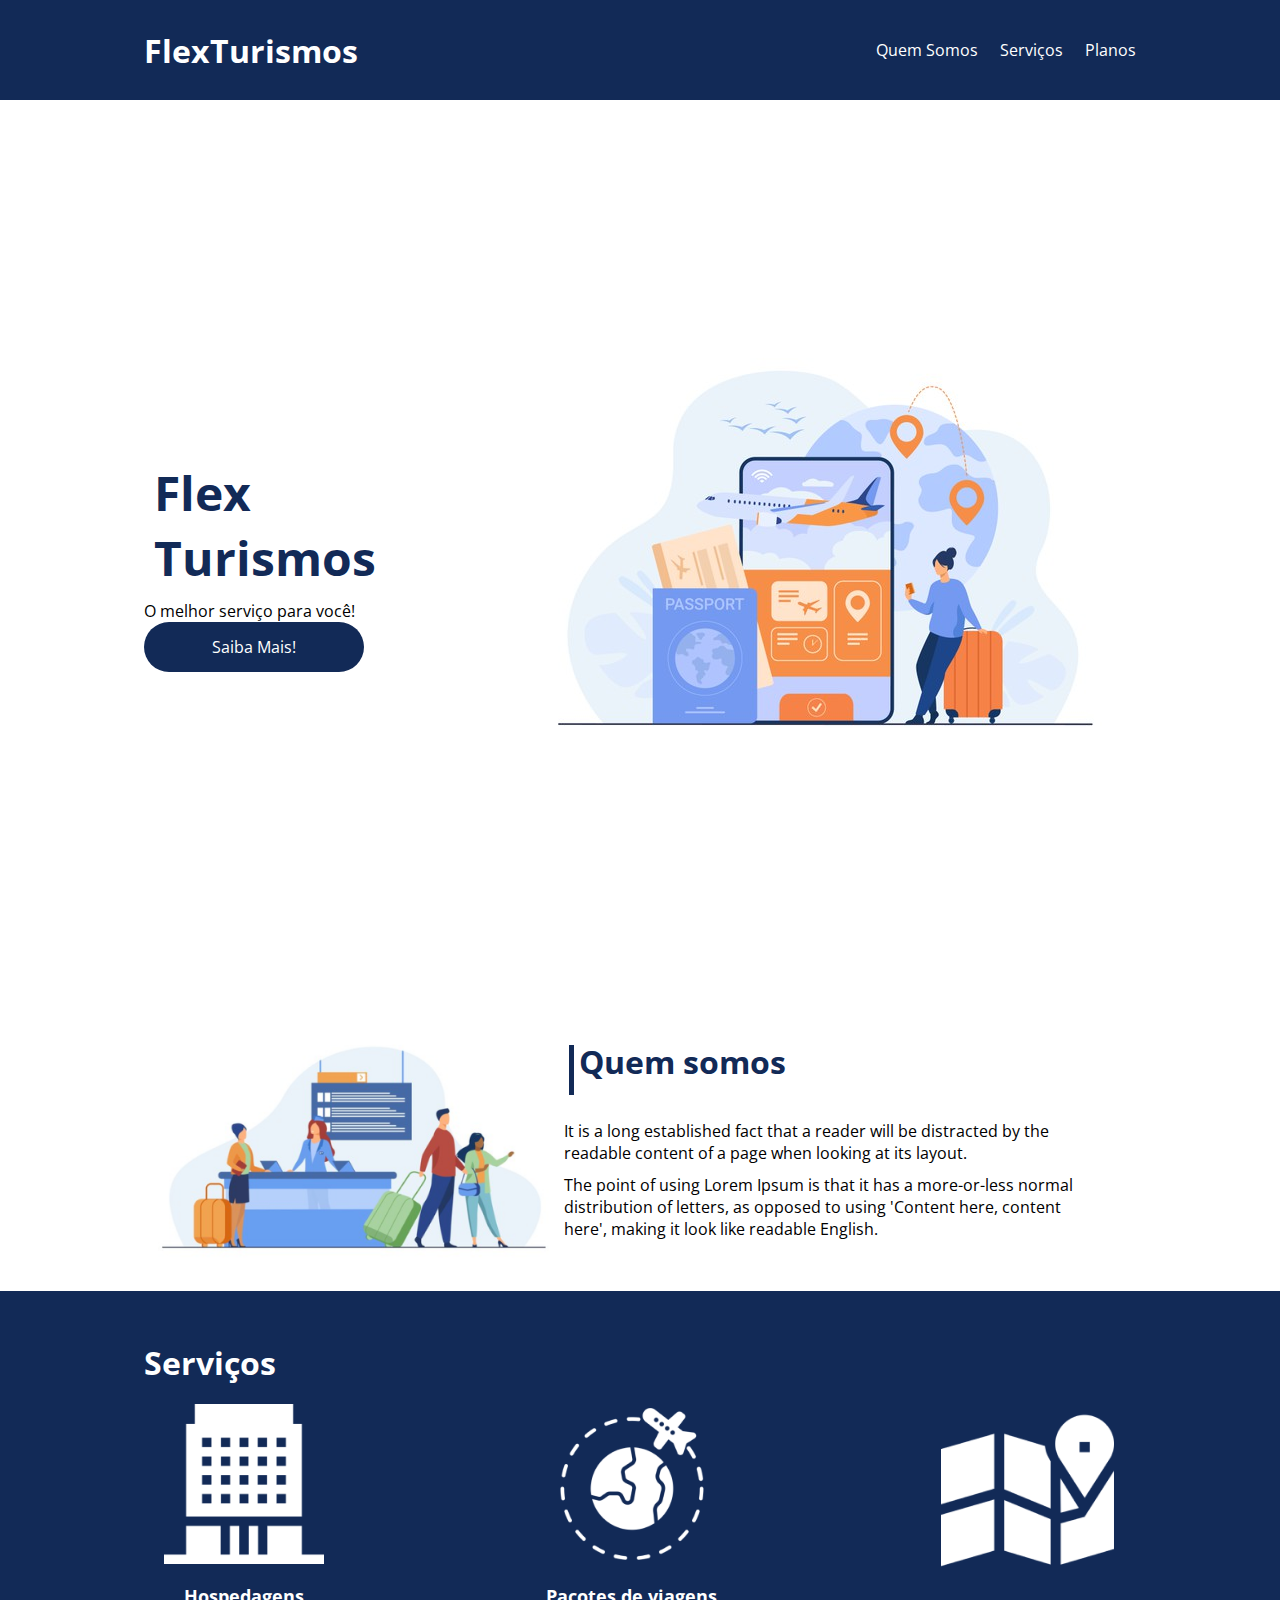
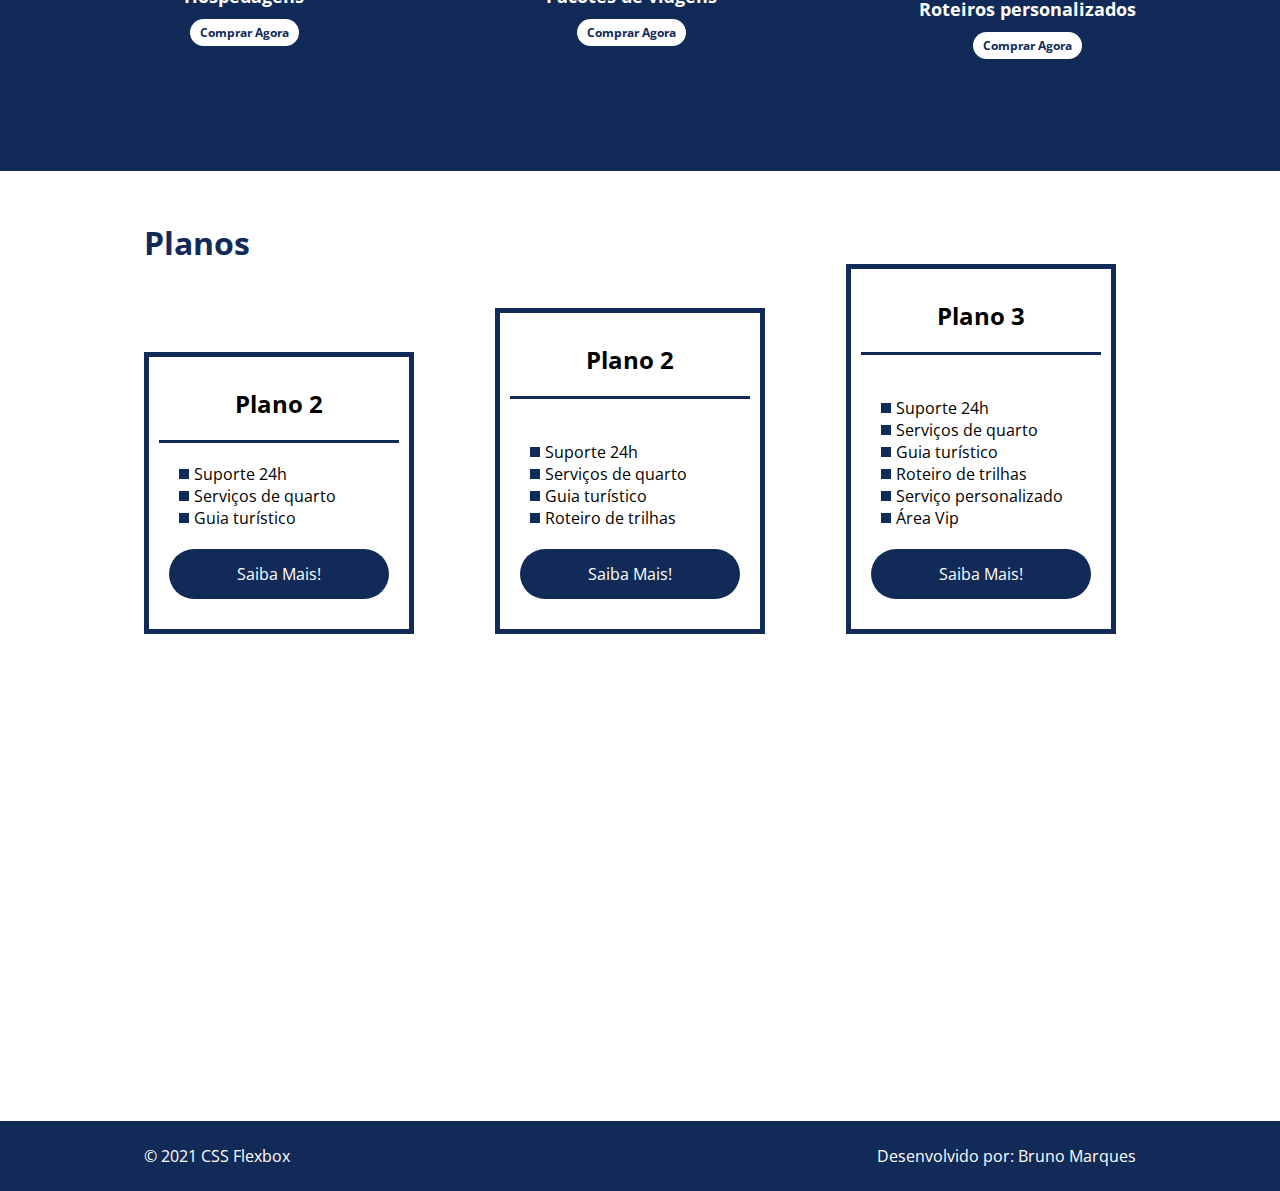
<file: flex-projeto/index.html>
<!DOCTYPE html>
<html lang="pt-br">
<head>
    <meta charset="UTF-8">
    <meta name="viewport" content="width=device-width, initial-scale=1.0">
    <title>Flex Turismos</title>
    <link rel="stylesheet" href="./style.css">
    <link rel="preconnect" href="https://fonts.googleapis.com">
    <link rel="preconnect" href="https://fonts.gstatic.com" crossorigin>
    <link href="https://fonts.googleapis.com/css2?family=Open+Sans:ital,wght@0,300;0,400;0,500;0,600;0,700;0,800;1,300;1,400;1,500;1,600;1,700;1,800&display=swap" rel="stylesheet">
</head>
<body>
    <header>
        <div class="flex-container menu">
            <div>
                <h1>FlexTurismos</h1>
            </div>
            <ul class="list-items menu">
                <li><a href="#quem-somos">Quem Somos</a></li>
                <li><a href="#servicos">Serviços</a></li>
                <li><a href="#planos">Planos</a></li>
            </ul>
        </div>
    </header>

    <div class="flex-container apresentacao">
        <div class="texto-apresentacao">
            <h1>Flex <br>Turismos</h1>
            <p>O melhor serviço para você!</p>
            <a href="" class="btn">Saiba Mais!</a>
        </div>

        <div>
            <div><img src="./images/0-main.png" alt="banner de apresentação"></div>
        </div>
    </div>

    <div class="flex-container" id="quem-somos">
        <div>
            <h2>Quem somos</h2>
            <p>It is a long established fact that a reader will be distracted by the readable content of a page when looking at its layout. </p>
            <p>The point of using Lorem Ipsum is that it has a more-or-less normal distribution of letters, as opposed to using 'Content here, content here', making it look like readable English.</p>
        </div>
        <div>
            <img src="./images/1-quem-somos.png" alt="balcão de atendimento">
        </div>
    </div>
    
    <div class="container-externo">
        <div class="flex-container" id="servicos">

            <div>
                <h2>Serviços</h2>
            </div>
    
            <div class="list-servicos">
                <div class="item-servicos">
                    <div><img src="./images/icon-2.png" alt="hospedagens"></div>
                    <p>Hospedagens</p>
                    <a href="#">Comprar Agora</a>
                </div>
    
                <div class="item-servicos">
                   <div><img src="./images/icon-1.png" alt="pacote de viagens"></div>
                   <p>Pacotes de viagens</p>
                   <a href="#">Comprar Agora</a>
                </div>
    
                <div class="item-servicos">
                    <div><img src="./images/icon-3.png" alt="roteiros personalizados"></div>
                    <p>Roteiros personalizados</p>
                    <a href="#">Comprar Agora</a>
                </div>
    
            </div>
        </div>
    </div>

    <div class="flex-container" id="planos">
        <div>
            <h2>Planos</h2>
        </div>
        <div class="list-planos">
            <div class="item-plano">
                <h3>Plano 2</h3>
                <ul>
                    <li>Suporte 24h</li>
                    <li>Serviços de quarto</li>
                    <li>Guia turístico</li>
                </ul>
                <a href="#" class="btn">Saiba Mais!</a>
            </div>
    
            <div class="item-plano">
                <h3>Plano 2</h3>
                <br>
                <ul>
                    <li>Suporte 24h</li>
                    <li>Serviços de quarto</li>
                    <li>Guia turístico</li>
                    <li>Roteiro de trilhas</li>
                </ul>
                <a href="#" class="btn">Saiba Mais!</a>
            </div>
    
            <div class="item-plano">
                <h3>Plano 3</h3>
                <br>
                <ul>
                    <li>Suporte 24h</li>
                    <li>Serviços de quarto</li>
                    <li>Guia turístico</li>
                    <li>Roteiro de trilhas</li>
                    <li>Serviço personalizado</li>
                    <li>Área Vip</li>
                </ul>
                <a href="#" class="btn">Saiba Mais!</a>
            </div>
        </div>
    </div>

    <footer>
        <div class="flex-container footer">
            <p>&copy; 2021 CSS Flexbox</p>
            <p>Desenvolvido por: Bruno Marques</p>
        </div>
    </footer>
</body>
</html>
</file>
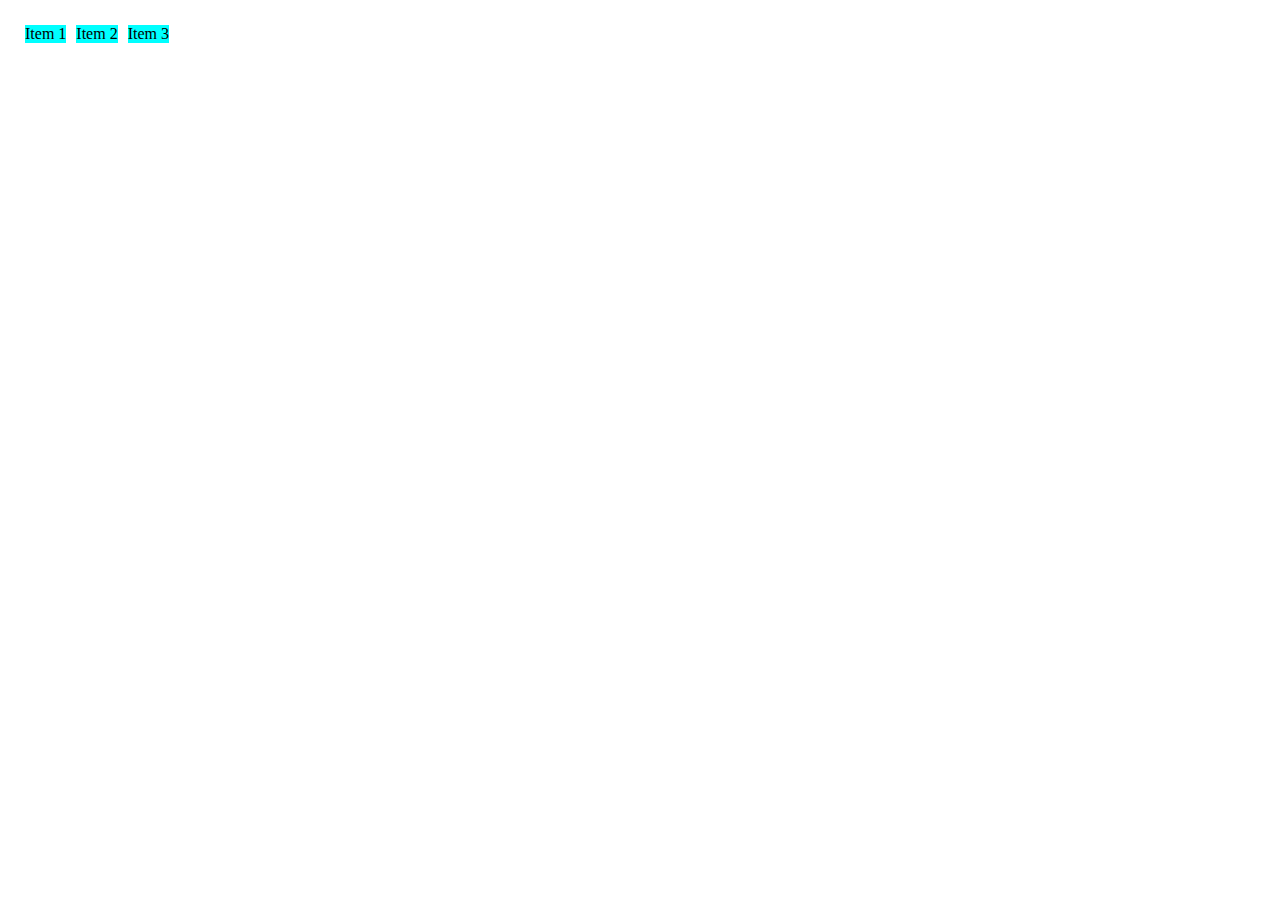
<file: aulas/0-display-flex.html>
<!DOCTYPE html>
<html lang="pt">
<head>
    <meta charset="UTF-8">
    <meta name="viewport" content="width=device-width, initial-scale=1.0">
    <title>Fundamentos - Display Flex</title>
    <style>
        .flex{
            max-width: 300px;
            padding: 10px;
            border: 2px solid white;
            display: flex;
        }

        .item{
            background-color: aqua;
            margin: 5px;
        }
    </style>
</head>
<body>
    <div class="flex">
        <div class="item">Item 1</div>
        <div class="item">Item 2</div>
        <div class="item">Item 3</div>
    </div>
</body>
</html>
</file>
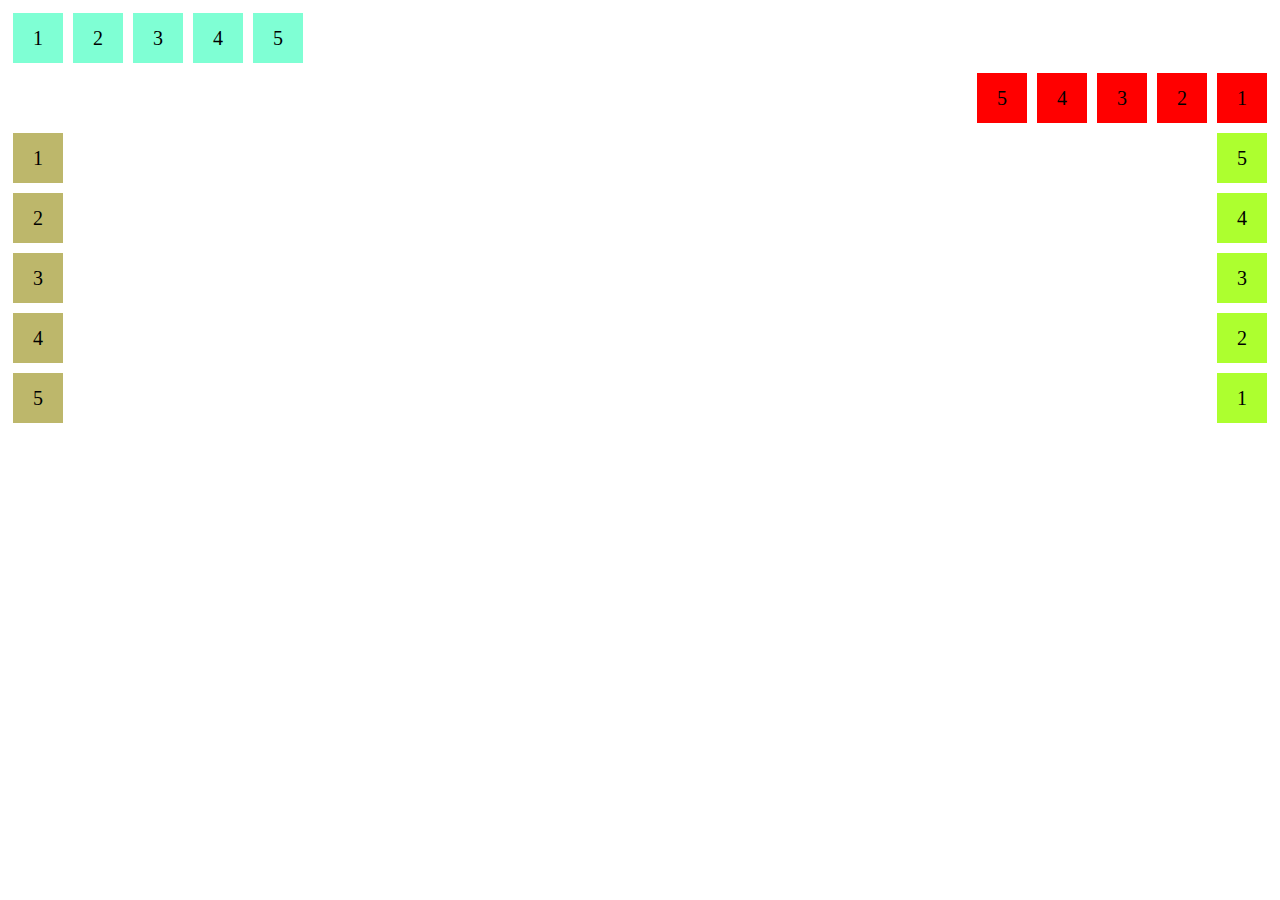
<file: aulas/1-flex-direction.html>
<!DOCTYPE html>
<html lang="pt-br">
<head>
    <meta charset="UTF-8">
    <meta name="viewport" content="width=device-width, initial-scale=1.0">
    <title>Fundamentos - Flex Direction</title>
    <style>

        .flex-container{
            margin: 0px;
            padding: 0px;
            display: flex;
            list-style: none;
        }

        .flex-item{
            background: aquamarine;
            height: 50px;
            width: 50px;
            line-height: 50px;
            font-size: 20px;
            color: black;
            text-align: center;
            margin: 5px;
        }

        .row{
            flex-direction: row;
        }

        .row-reverse{
            flex-direction: row-reverse;
        }

        .row-reverse li{
            background-color: red;
        }

        .column{
            float: left;
            flex-direction: column;
        }
        
        .column li{
            background-color:darkkhaki
        }


        .column-reverse{
            float: right;
            flex-direction: column-reverse;
        }
        
        .column-reverse li{
            background-color:greenyellow
        }
    </style>
</head>
<body>
    <ul class="flex-container row">
        <li class="flex-item">1</li>
        <li class="flex-item">2</li>
        <li class="flex-item">3</li>
        <li class="flex-item">4</li>
        <li class="flex-item">5</li>
    </ul>

    <ul class="flex-container row-reverse">
        <li class="flex-item">1</li>
        <li class="flex-item">2</li>
        <li class="flex-item">3</li>
        <li class="flex-item">4</li>
        <li class="flex-item">5</li>
    </ul>

    <ul class="flex-container column">
        <li class="flex-item">1</li>
        <li class="flex-item">2</li>
        <li class="flex-item">3</li>
        <li class="flex-item">4</li>
        <li class="flex-item">5</li>
    </ul>

    <ul class="flex-container column-reverse">
        <li class="flex-item">1</li>
        <li class="flex-item">2</li>
        <li class="flex-item">3</li>
        <li class="flex-item">4</li>
        <li class="flex-item">5</li>
    </ul>
</body>
</html>
</file>
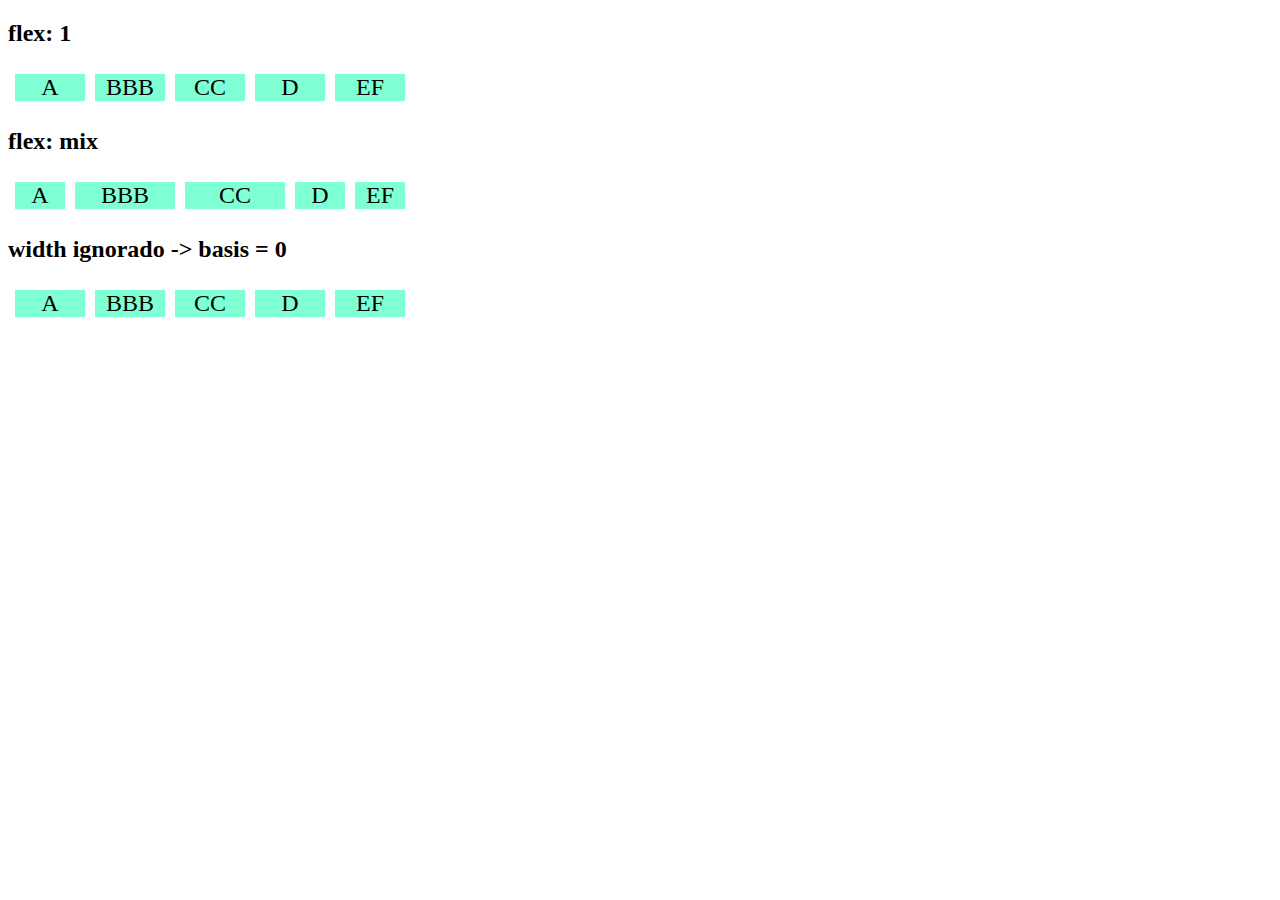
<file: aulas/10-flex.html>
<!DOCTYPE html>
<html lang="pt-br">
<head>
    <meta charset="UTF-8">
    <meta name="viewport" content="width=device-width, initial-scale=1.0">
    <title>Fundamentos - flex</title>
    <style>
        .flex-container{
            display: flex;
            border: 2px solid white;
            max-width: 400px;
            margin-bottom: 20px;
        }

        .item{
            background-color: aquamarine;
            color: black;
            font-size: 24px;
            text-align: center;
            margin: 5px;
        }

        .flex-1{
            flex: 1;
            /*grow = 1, shrink = 1, basis = 0*/
        }

        .largura{
            width: 200px;
            /* min-width: 250px <- ali ele força*/
        }

        .flex-2{
            flex: 2;
            /*grow = 2, shrink = 1, basis = 0*/
        }

    </style>
</head>
<body>
    <h2>flex: 1</h2>
    <div class="flex-container">
        <div class="item flex-1">A</div>
        <div class="item flex-1">BBB</div>
        <div class="item flex-1">CC</div>
        <div class="item flex-1">D</div>
        <div class="item flex-1">EF</div>
    </div>

    <h2>flex: mix</h2>
    <div class="flex-container">
        <div class="item flex-1">A</div>
        <div class="item flex-2">BBB</div>
        <div class="item flex-2">CC</div>
        <div class="item flex-1">D</div>
        <div class="item flex-1">EF</div>
    </div>

    <h2>width ignorado -> basis = 0</h2>

    <div class="flex-container">
        <div class="item flex-1 largura">A</div>
        <div class="item flex-1 largura">BBB</div>
        <div class="item flex-1 largura">CC</div>
        <div class="item flex-1 largura">D</div>
        <div class="item flex-1 largura">EF</div>
    </div>
</body>
</html>
</file>
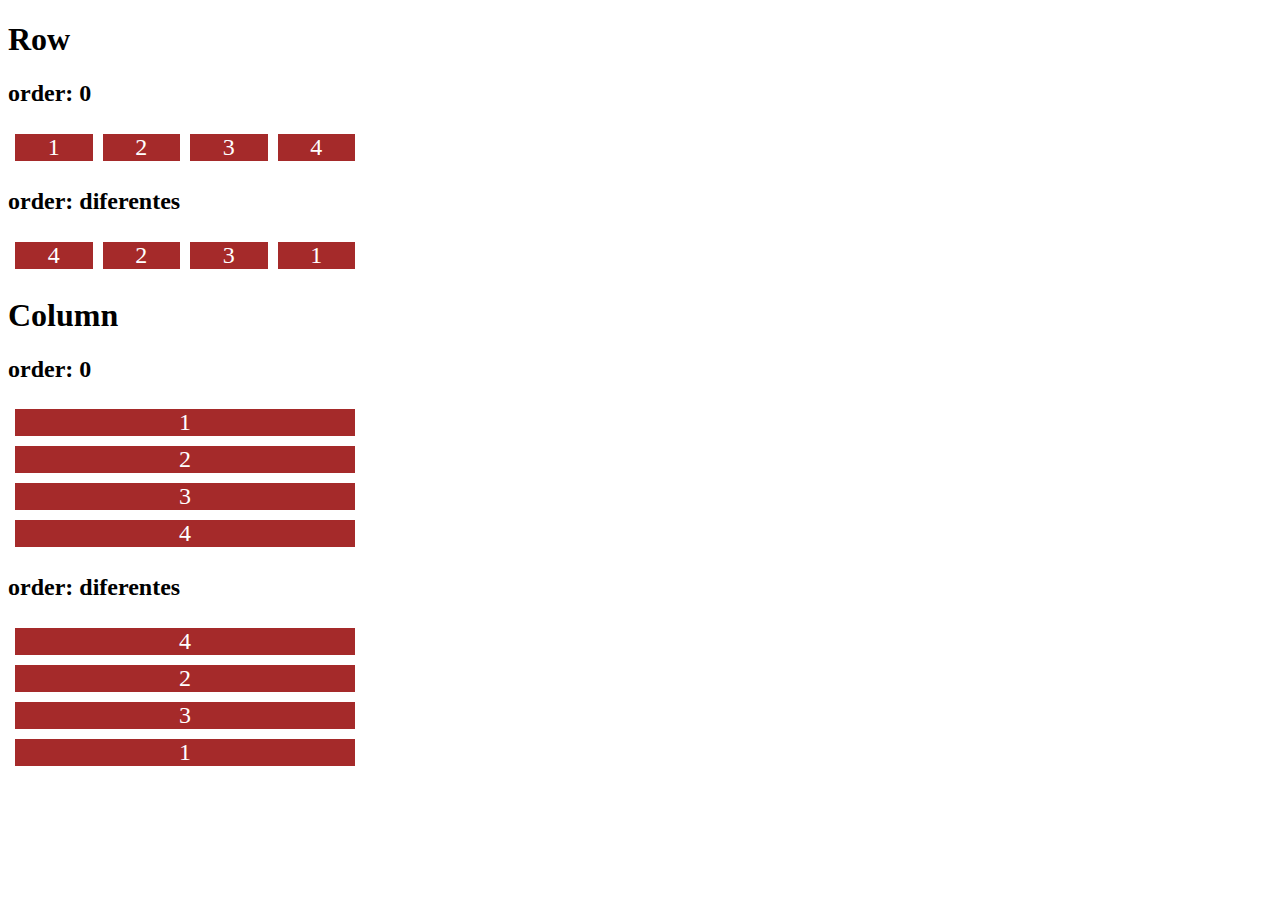
<file: aulas/11-order.html>
<!DOCTYPE html>
<html lang="pt-br">
<head>
    <meta charset="UTF-8">
    <meta name="viewport" content="width=device-width, initial-scale=1.0">
    <title>Fundamentos - order</title>
    <style>
        .flex-container{
            display: flex;
            max-width: 350px;
            border: 2px solid white;
            margin-bottom: 20px;
        }

        .item{
            flex: 1;
            background-color: brown;
            color: white;
            text-align: center;
            font-size: 24px;
            margin: 5px;
        }

        .o1{
            order: 1;
        }

        .o2{
            order: 2;
        }

        .o3{
            order: 3;
        }

        .o4{
            order: 4;
        }

        .direction{
            flex-direction: column;
        }

    </style>
</head>
<body>
    <h1>Row</h1>
    <h2>order: 0</h2>
    <div class="flex-container">
        <div class="item">1</div>
        <div class="item">2</div>
        <div class="item">3</div>
        <div class="item">4</div>
    </div>

    <h2>order: diferentes</h2>
    <div class="flex-container">
        <div class="item o4">1</div>
        <div class="item o2">2</div>
        <div class="item o3">3</div>
        <div class="item o1">4</div>
    </div>
    <h1>Column</h1>
    <h2>order: 0</h2>
    <div class="flex-container direction">
        <div class="item">1</div>
        <div class="item">2</div>
        <div class="item">3</div>
        <div class="item">4</div>
    </div>

    <h2>order: diferentes</h2>
    <div class="flex-container direction">
        <div class="item o4">1</div>
        <div class="item o2">2</div>
        <div class="item o3">3</div>
        <div class="item o1">4</div>
    </div>
</body>
</html>
</file>
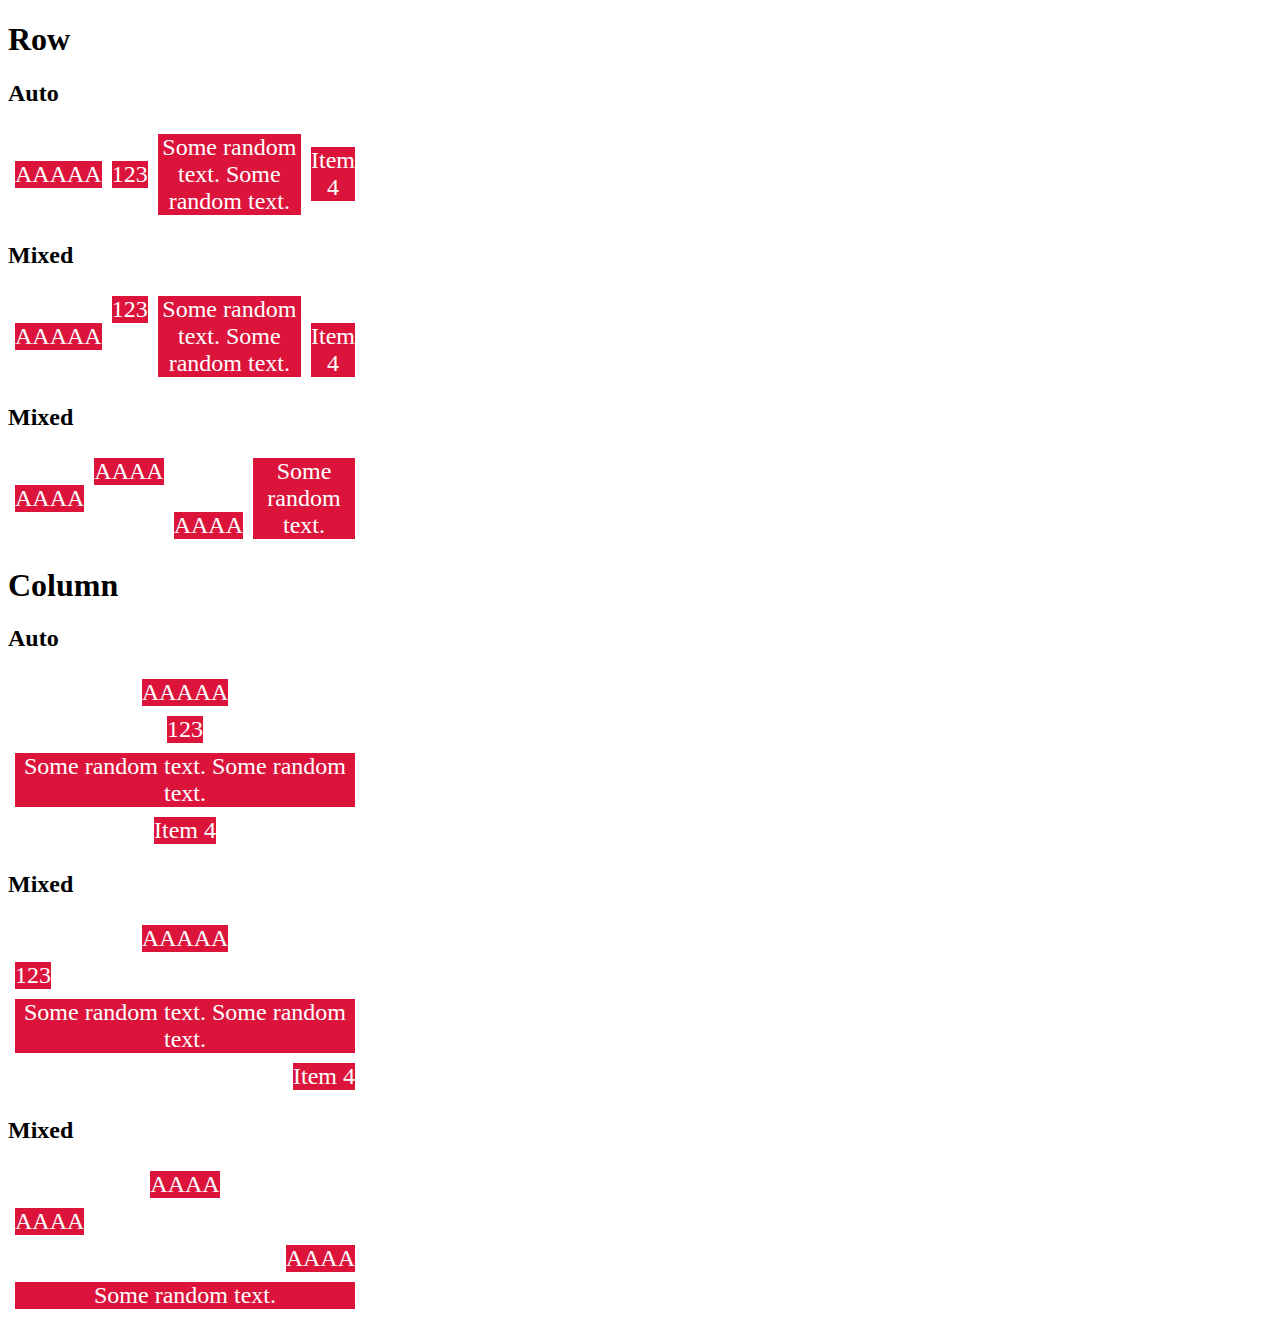
<file: aulas/12-align-self.html>
<!DOCTYPE html>
<html lang="pt-br">
<head>
    <meta charset="UTF-8">
    <meta name="viewport" content="width=device-width, initial-scale=1.0">
    <title>Fundamentos - align-self</title>
    <style>
        .flex-container{
            display: flex;
            max-width: 350px;
            border: 2px solid white;
            margin-bottom: 20px;
            /*align-items: center;*/
        }

        .item{
            background-color: crimson;
            color: white;
            font-size: 24px;
            text-align: center;
            margin: 5px;
        }

        .center{
            align-self: center;
        }

        .start{
            align-self: flex-start;
        }

        .end{
            align-self: flex-end;
        }

        .baseline{
            align-self: baseline;
        }

        .stretch{
            align-self: stretch;
        }

        .auto{
            align-self: auto;
        }

        .align-container{
            align-items: center;
        }

        .direction{
            flex-direction: column;
        }

    </style>
</head>
<body>
    <h1>Row</h1>
    <h2>Auto</h2>
    <section class="flex-container align-container">
        <div class="item auto">AAAAA</div>
        <div class="item auto">123</div>
        <div class="item auto">Some random text. Some random text.</div>
        <div class="item auto">Item 4</div>
    </section>

    <h2>Mixed</h2>
    <section class="flex-container">
        <div class="item center">AAAAA</div>
        <div class="item start">123</div>
        <div class="item stretch">Some random text. Some random text.</div>
        <div class="item end">Item 4</div>
    </section>
    
    <h2>Mixed</h2>
    <section class="flex-container">
        <div class="item center">AAAA</div>
        <div class="item start">AAAA</div>
        <div class="item end">AAAA</div>
        <div class="item stretch">Some random text.</div>
    </section>
    <h1>Column</h1>
    <h2>Auto</h2>
    <section class="flex-container align-container direction">
        <div class="item auto">AAAAA</div>
        <div class="item auto">123</div>
        <div class="item auto">Some random text. Some random text.</div>
        <div class="item auto">Item 4</div>
    </section>

    <h2>Mixed</h2>
    <section class="flex-container direction">
        <div class="item center">AAAAA</div>
        <div class="item start">123</div>
        <div class="item stretch">Some random text. Some random text.</div>
        <div class="item end">Item 4</div>
    </section>
    
    <h2>Mixed</h2>
    <section class="flex-container direction">
        <div class="item center">AAAA</div>
        <div class="item start">AAAA</div>
        <div class="item end">AAAA</div>
        <div class="item stretch">Some random text.</div>
    </section>
</body>
</html>
</file>
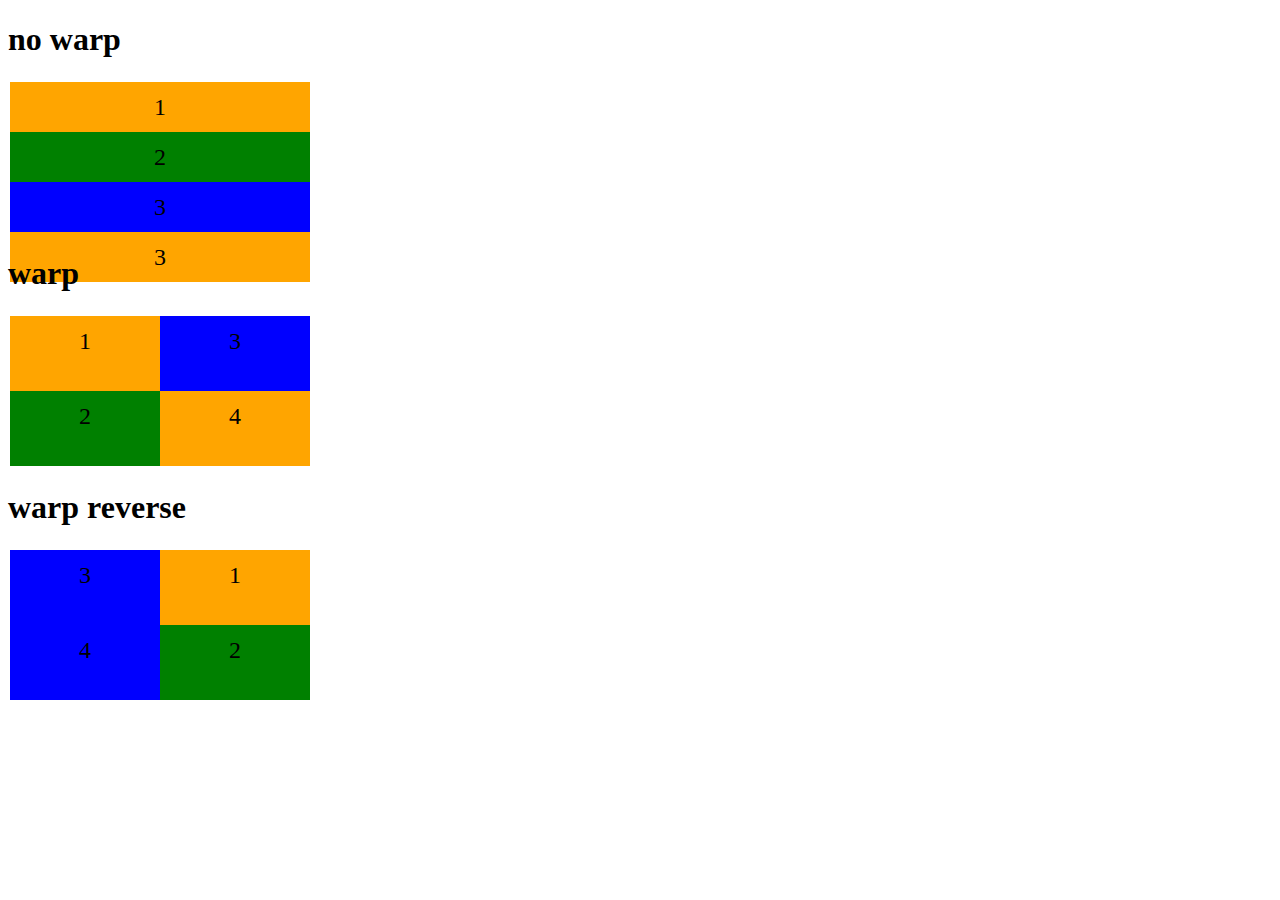
<file: aulas/2-flex-wrap.html>
<!DOCTYPE html>
<html lang="pt-br">
<head>
    <meta charset="UTF-8">
    <meta name="viewport" content="width=device-width, initial-scale=1.0">
    <title>Fundamentos - flex wrap</title>
    <style>

        .flex-container{
            display: flex;
            border: 2px solid white;
            max-width: 300px;
            height: 150px;
            flex-direction: column;
        }

        .item{
            font-size: 24px;
            text-align: center;
            height: 50%;
            min-width: 100px;
            line-height: 50px;
        }

        .no-wrap{
            flex-wrap: nowrap;
        }

        .wrap{
            flex-wrap: wrap;
        }

        .wrap-reverse{
            flex-wrap: wrap-reverse;
        }

        .blue{
            background-color: blue;
        }

        .green{
            background-color: green;
        }

        .orange{
            background-color: orange;
        }

    </style>
</head>
<body>
    <h1>no warp</h1>
    <div class="flex-container no-wrap">
        <div class="item orange">1</div>
        <div class="item green">2</div>
        <div class="item blue">3</div>
        <div class="item orange">3</div>
    </div>

    <h1>warp</h1>
    <div class="flex-container wrap">
        <div class="item orange">1</div>
        <div class="item green">2</div>
        <div class="item blue">3</div>
        <div class="item orange">4</div>
    </div>

    <h1>warp reverse</h1>
    <div class="flex-container wrap-reverse">
        <div class="item orange">1</div>
        <div class="item green">2</div>
        <div class="item blue">3</div>
        <div class="item blue">4</div>
    </div>
</body>
</html>
</file>
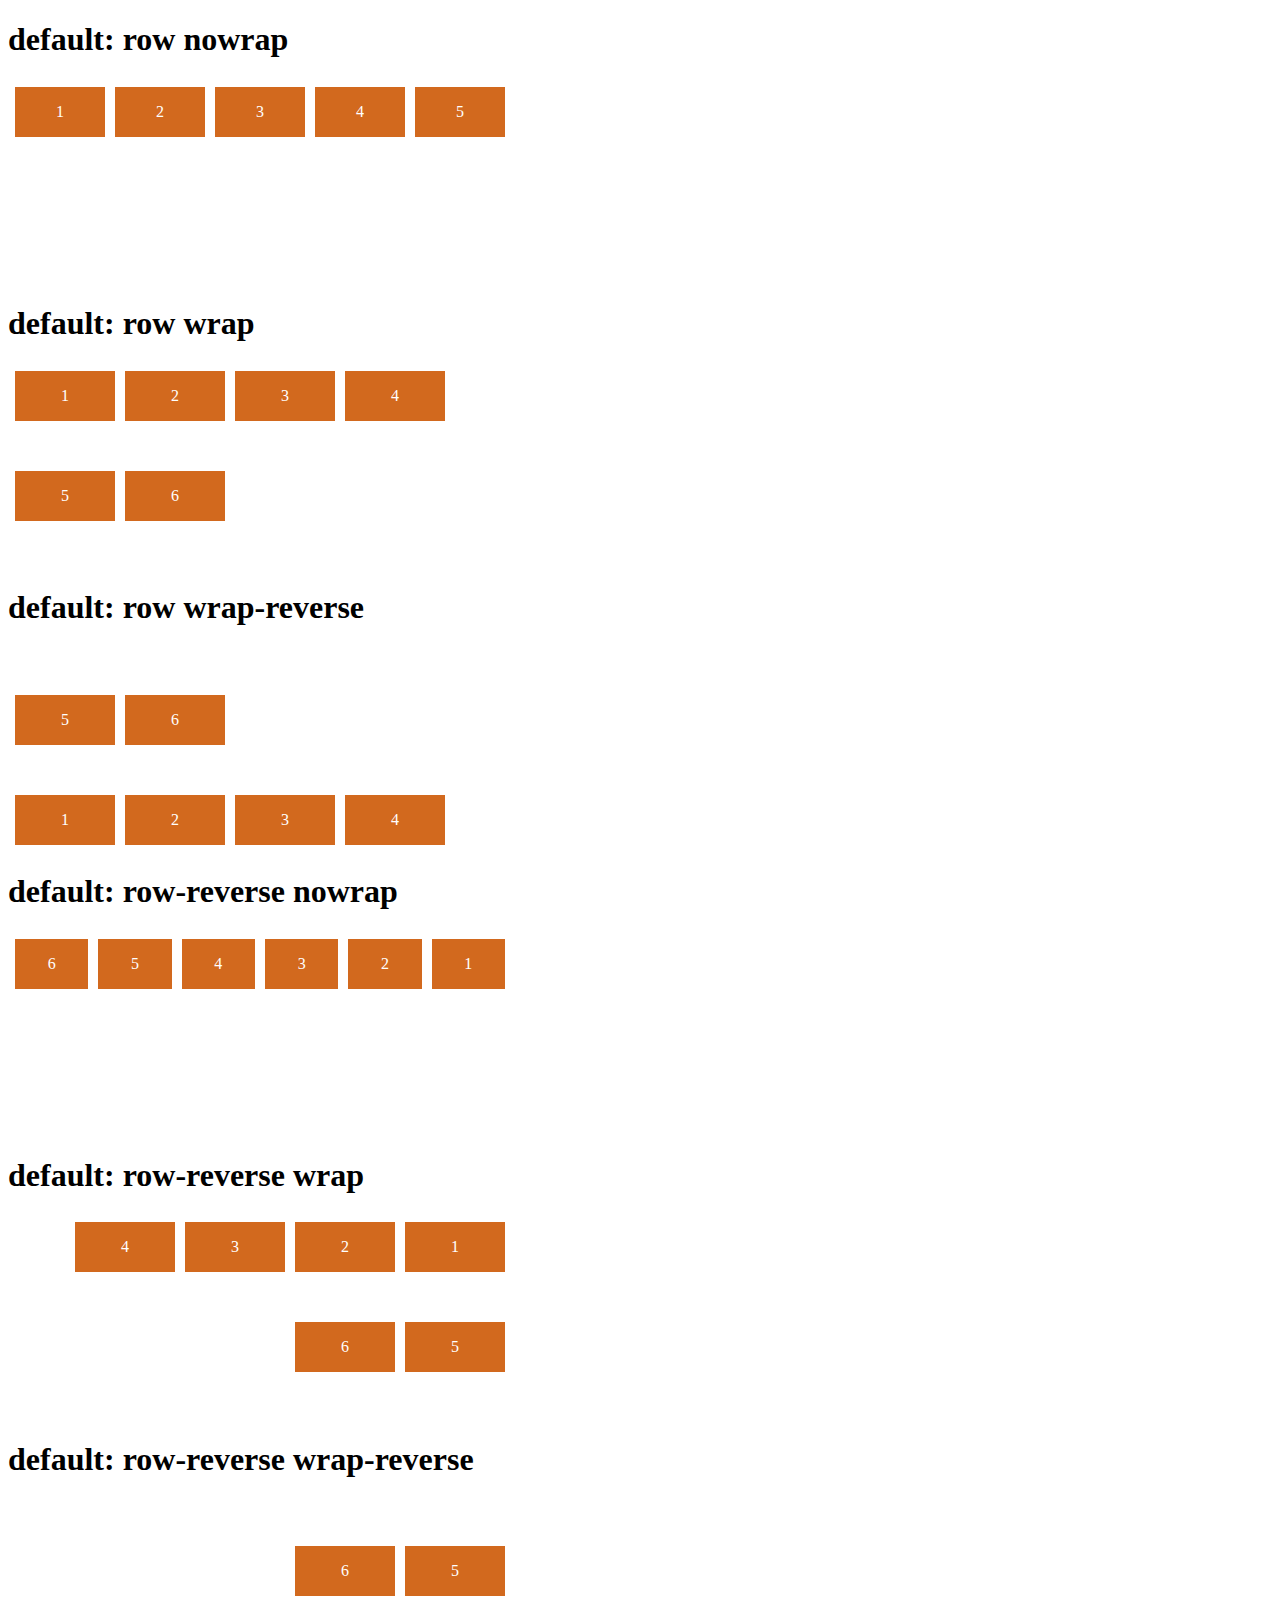
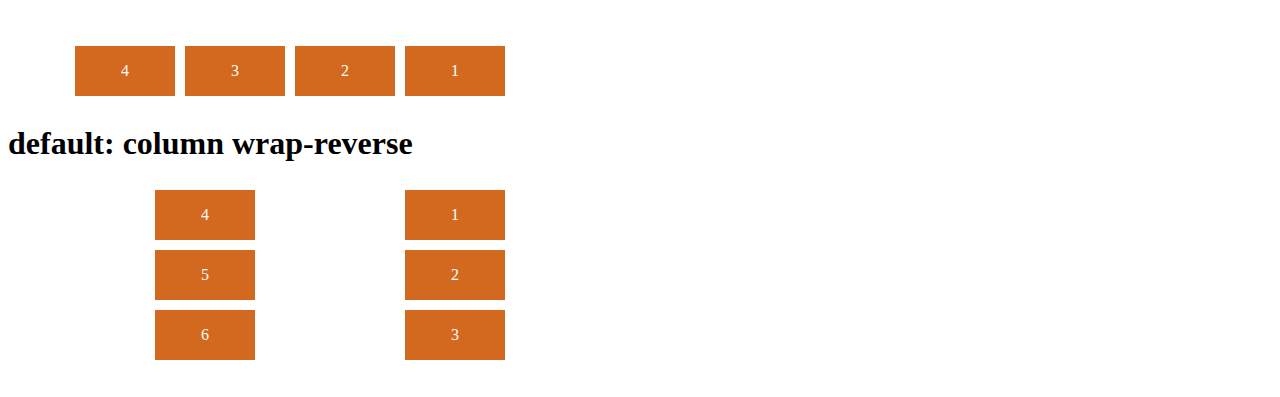
<file: aulas/3-flex-flow.html>
<!DOCTYPE html>
<html lang="pt-br">
<head>
    <meta charset="UTF-8">
    <meta name="viewport" content="width=device-width, initial-scale=1.0">
    <title>Fundamentos - flex flow</title>
    <style>
        .flex-container{
            display: flex;
            border: 2px solid white;
            max-width: 500px;
            margin-bottom: 10px;
            height: 200px;
        }

        .default{
            flex-flow: row nowrap;
        }

        .wrap{
            flex-flow: row wrap;
        }

        .wrap-reverse{
            flex-flow: row wrap-reverse;
        }

        .r-reverse{
            flex-flow: row-reverse nowrap;
        }

        .r-reverse-wrap{
            flex-flow: row-reverse wrap;
        }
        
        .r-reverse-wrap-reverse{
            flex-flow: row-reverse wrap-reverse;
        }

        .column-wrap-reverse{
            flex-flow: column wrap-reverse;
        }

        .item{
            background-color: chocolate;
            margin: 5px;
            color: white;
            text-align: center;
            width: 100px;
            height: 50px;
            line-height: 50px;
        }
    </style>
</head>
<body>
    <h1>default: row nowrap</h1>
    <div class="flex-container default">
        <div class="item">1</div>
        <div class="item">2</div>
        <div class="item">3</div>
        <div class="item">4</div>
        <div class="item">5</div>
    </div>

    <h1>default: row wrap</h1>
    <div class="flex-container wrap">
        <div class="item">1</div>
        <div class="item">2</div>
        <div class="item">3</div>
        <div class="item">4</div>
        <div class="item">5</div>
        <div class="item">6</div>
    </div>

    <h1>default: row wrap-reverse</h1>
    <div class="flex-container wrap-reverse">
        <div class="item">1</div>
        <div class="item">2</div>
        <div class="item">3</div>
        <div class="item">4</div>
        <div class="item">5</div>
        <div class="item">6</div>
    </div>

    <h1>default: row-reverse nowrap</h1>
    <div class="flex-container r-reverse">
        <div class="item">1</div>
        <div class="item">2</div>
        <div class="item">3</div>
        <div class="item">4</div>
        <div class="item">5</div>
        <div class="item">6</div>
    </div>

    <h1>default: row-reverse wrap</h1>
    <div class="flex-container r-reverse-wrap">
        <div class="item">1</div>
        <div class="item">2</div>
        <div class="item">3</div>
        <div class="item">4</div>
        <div class="item">5</div>
        <div class="item">6</div>
    </div>

    <h1>default: row-reverse wrap-reverse</h1>
    <div class="flex-container r-reverse-wrap-reverse">
        <div class="item">1</div>
        <div class="item">2</div>
        <div class="item">3</div>
        <div class="item">4</div>
        <div class="item">5</div>
        <div class="item">6</div>
    </div>

    <h1>default: column wrap-reverse</h1>
    <div class="flex-container column-wrap-reverse">
        <div class="item">1</div>
        <div class="item">2</div>
        <div class="item">3</div>
        <div class="item">4</div>
        <div class="item">5</div>
        <div class="item">6</div>
    </div>
</body>
</html>
</file>
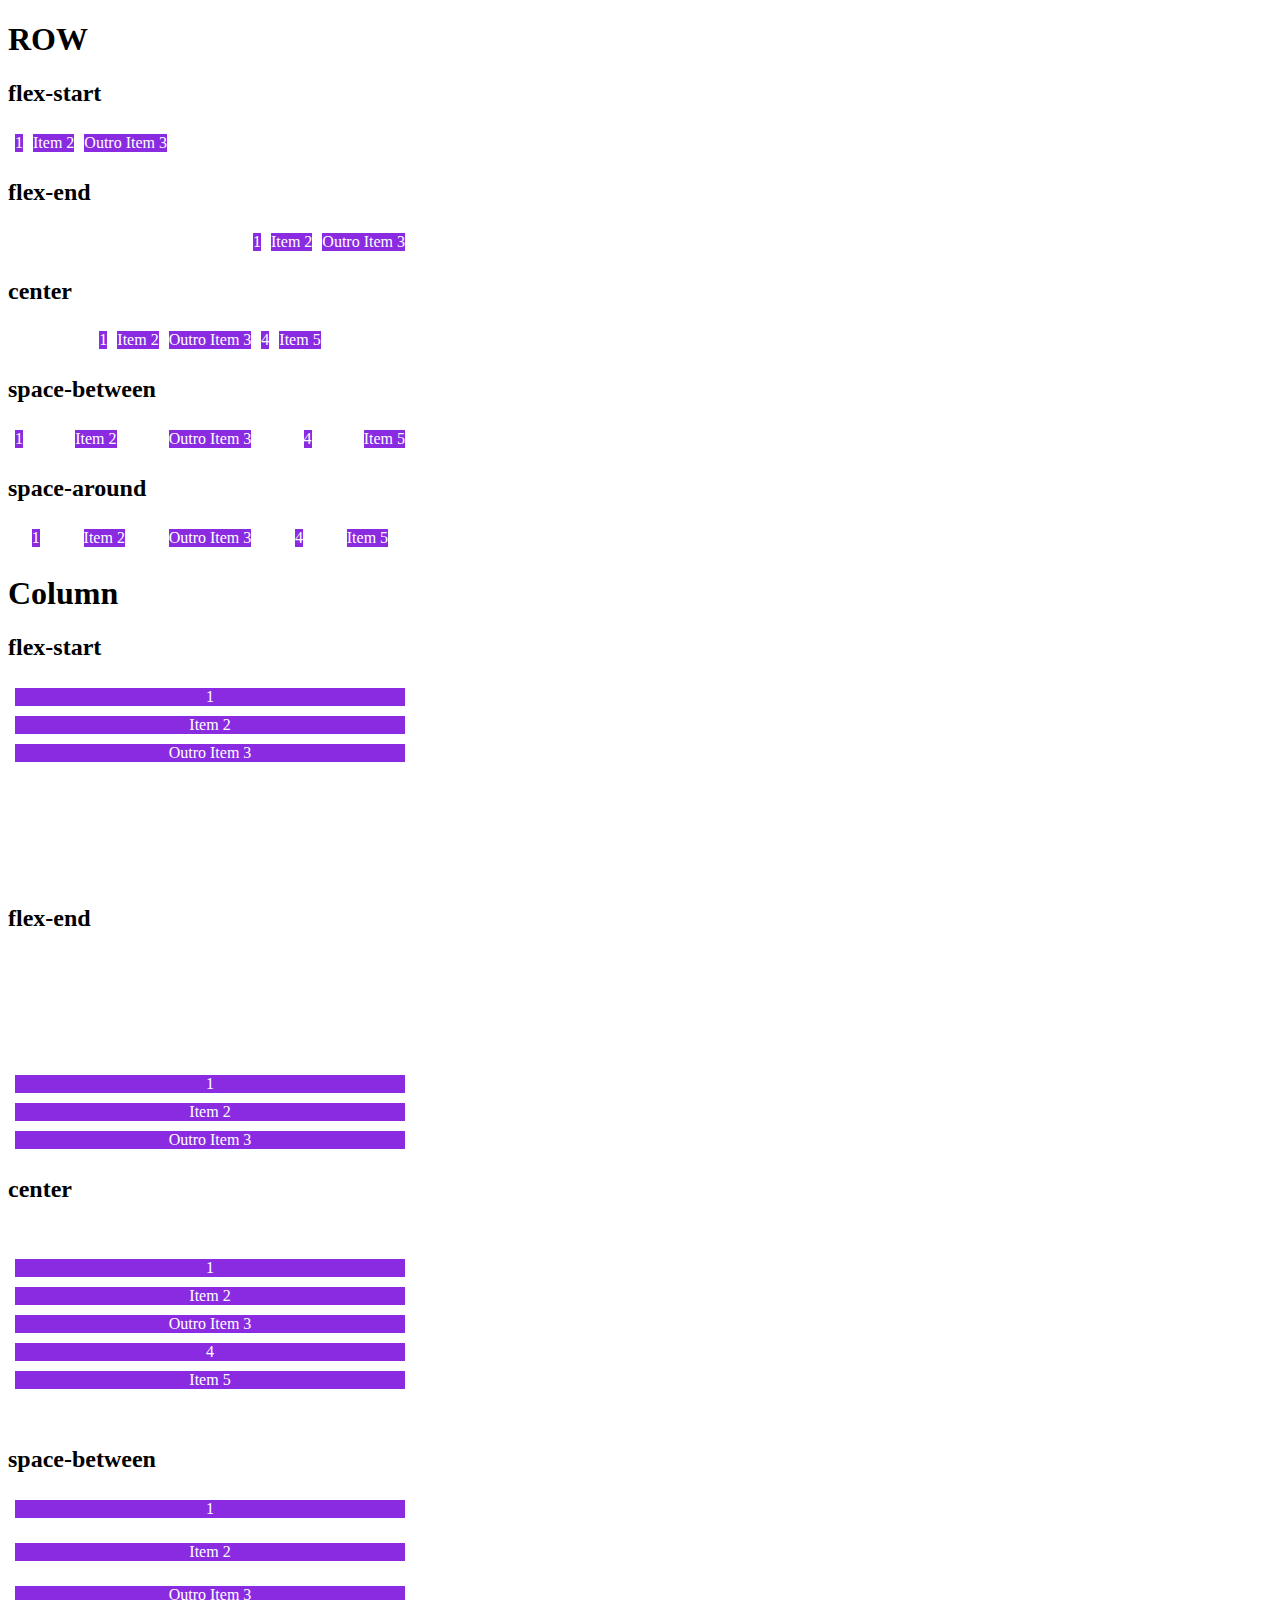
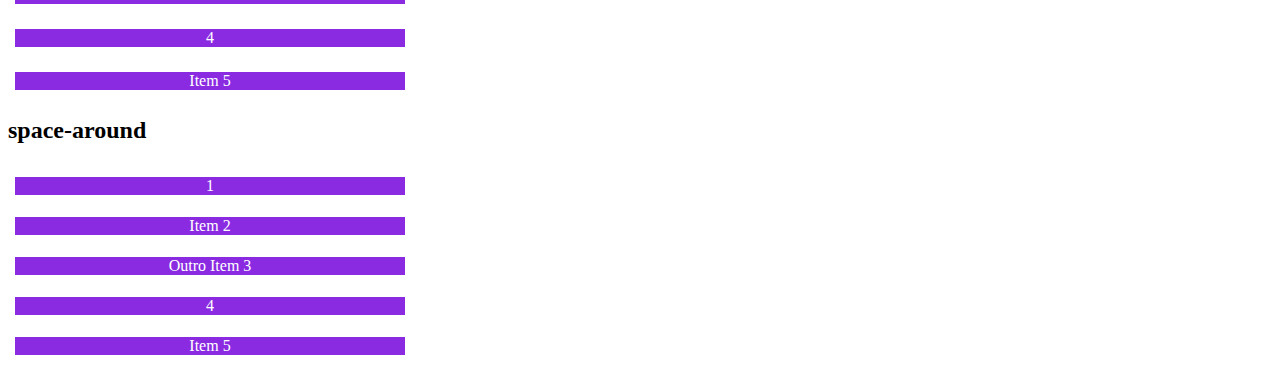
<file: aulas/4-justify-content.html>
<!DOCTYPE html>
<html lang="pt-br">
<head>
    <meta charset="UTF-8">
    <meta name="viewport" content="width=device-width, initial-scale=1.0">
    <title>Fundamentos - justify-content</title>
    <style>
        
        .container{
            max-width: 400px;
            border: 2px solid white;
            margin: 0;
            display: flex;
            margin-bottom: 10px;
        }

        .item{
            background-color: blueviolet;
            margin: 5px;
            text-align: center;
            color: white;
        }

        .flex-start{
            justify-content: flex-start;
        }

        .flex-end{
            justify-content: flex-end;
        }

        .center{
            justify-content: center;
        }

        .space-between{
            justify-content: space-between;
        }

        .space-around{
            justify-content: space-around;
        }

        .column{
            flex-direction: column;
            min-height: 200px;
        }

    </style>
</head>
<body>
    <h1>ROW</h1>
    <h2>flex-start</h2>
    <section class="container flex-start">
        <div class="item">1</div>
        <div class="item">Item 2</div>
        <div class="item">Outro Item 3</div>
    </section>

    <h2>flex-end</h2>
    <section class="container flex-end">
        <div class="item">1</div>
        <div class="item">Item 2</div>
        <div class="item">Outro Item 3</div>
    </section>
    
    <h2>center</h2>
    <section class="container center">
        <div class="item">1</div>
        <div class="item">Item 2</div>
        <div class="item">Outro Item 3</div>
        <div class="item">4</div>
        <div class="item">Item 5</div>
    </section>

    <h2>space-between</h2>
    <section class="container space-between">
        <div class="item">1</div>
        <div class="item">Item 2</div>
        <div class="item">Outro Item 3</div>
        <div class="item">4</div>
        <div class="item">Item 5</div>
    </section>

    <h2>space-around</h2>
    <section class="container space-around">
        <div class="item">1</div>
        <div class="item">Item 2</div>
        <div class="item">Outro Item 3</div>
        <div class="item">4</div>
        <div class="item">Item 5</div>
    </section>

    <h1>Column</h1>
    <h2>flex-start</h2>
    <section class="container column flex-start">
        <div class="item">1</div>
        <div class="item">Item 2</div>
        <div class="item">Outro Item 3</div>
    </section>

    <h2>flex-end</h2>
    <section class="container column flex-end">
        <div class="item">1</div>
        <div class="item">Item 2</div>
        <div class="item">Outro Item 3</div>
    </section>
    
    <h2>center</h2>
    <section class="container column center">
        <div class="item">1</div>
        <div class="item">Item 2</div>
        <div class="item">Outro Item 3</div>
        <div class="item">4</div>
        <div class="item">Item 5</div>
    </section>

    <h2>space-between</h2>
    <section class="container column space-between">
        <div class="item">1</div>
        <div class="item">Item 2</div>
        <div class="item">Outro Item 3</div>
        <div class="item">4</div>
        <div class="item">Item 5</div>
    </section>

    <h2>space-around</h2>
    <section class="container column space-around">
        <div class="item">1</div>
        <div class="item">Item 2</div>
        <div class="item">Outro Item 3</div>
        <div class="item">4</div>
        <div class="item">Item 5</div>
    </section>
</body>
</html>
</file>
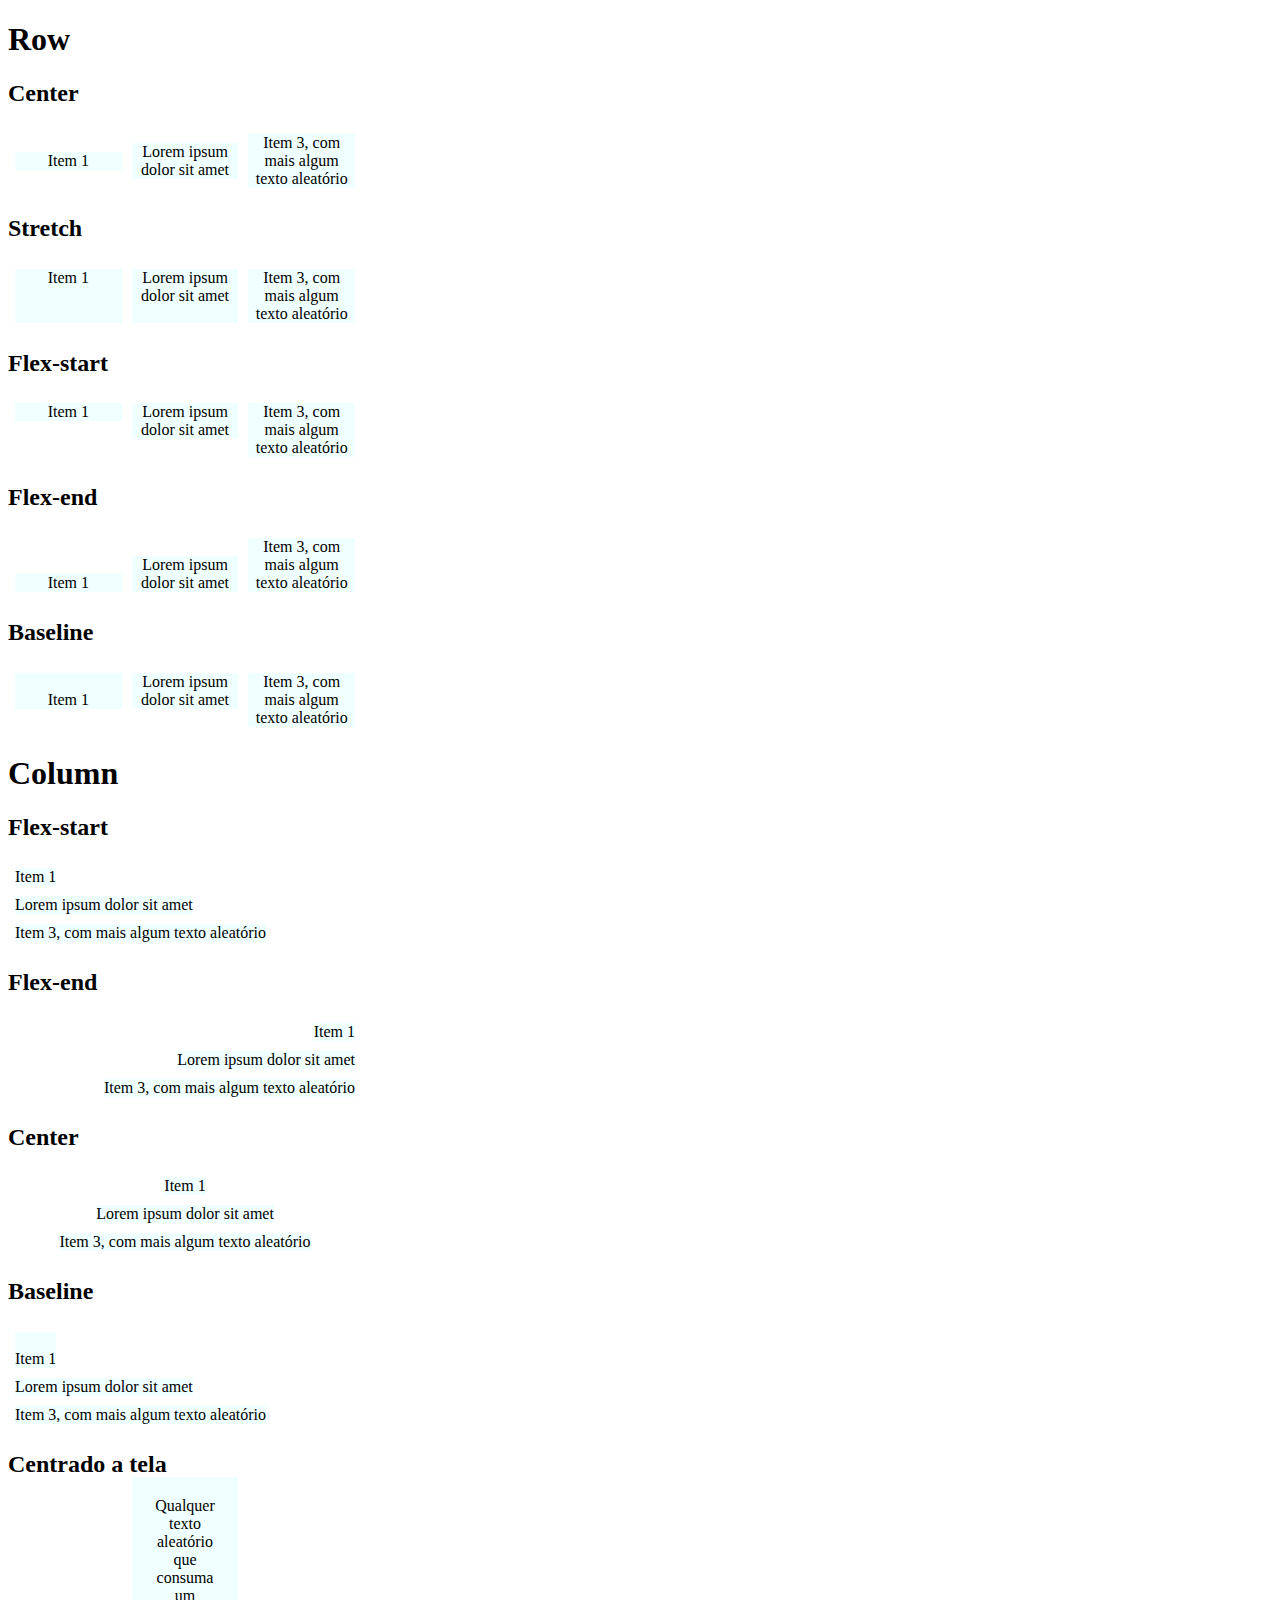
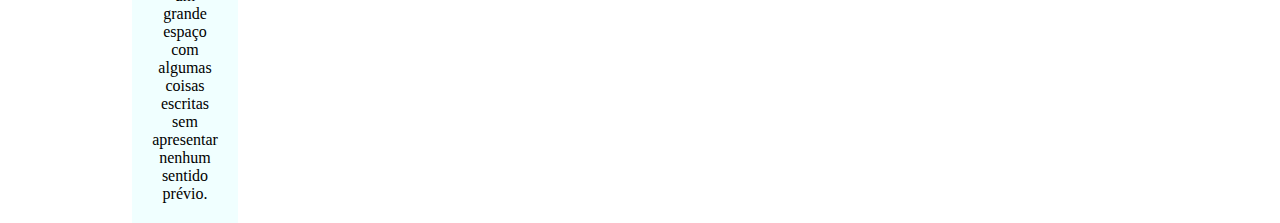
<file: aulas/5-align-items.html>
<!DOCTYPE html>
<html lang="pt-br">
<head>
    <meta charset="UTF-8">
    <meta name="viewport" content="width=device-width, initial-scale=1.0">
    <title>Fundamentos - align-items</title>
    <style>
        .container{
            max-width: 350px;
            border: 2px solid white;
            display: flex;
        }

        .item{
            background-color: azure;
            margin: 5px;
            color: black;
            text-align: center;
            flex: 1
        }

        .flex{
            flex: 1;
        }

        .center{
            align-items: center;
        }

        .stretch{
            align-items: stretch;
        }

        .flex-start{
            align-items: flex-start;
        }

        .flex-end{
            align-items: flex-end;
        }

        .baseline{
            align-items: baseline;
        }

        .column{
            flex-direction: column;
        }

        .central{
            height: 300px;
            justify-content: center;
        }

        .central .item{
            flex: 0;
            padding: 20px;
        }

    </style>
</head>
<body>
    <h1>Row</h1>
    <h2>Center</h2>
    <section class="container center">
        <div class="item">Item 1</div>
        <div class="item">Lorem ipsum dolor sit amet</div>
        <div class="item">Item 3, com mais algum texto aleatório</div>
    </section>

    <h2>Stretch</h2>
    <section class="container stretch">
        <div class="item">Item 1</div>
        <div class="item">Lorem ipsum dolor sit amet</div>
        <div class="item">Item 3, com mais algum texto aleatório</div>
    </section>

    <h2>Flex-start</h2>
    <section class="container flex-start">
        <div class="item">Item 1</div>
        <div class="item">Lorem ipsum dolor sit amet</div>
        <div class="item">Item 3, com mais algum texto aleatório</div>
    </section>

    <h2>Flex-end</h2>
    <section class="container flex-end">
        <div class="item">Item 1</div>
        <div class="item">Lorem ipsum dolor sit amet</div>
        <div class="item">Item 3, com mais algum texto aleatório</div>
    </section>

    <h2>Baseline</h2>
    <section class="container baseline">
        <div class="item">
            <br/>
            Item 1
        </div>
        <div class="item">Lorem ipsum dolor sit amet</div>
        <div class="item">Item 3, com mais algum texto aleatório</div>
    </section>

    <h1>Column</h1>
    <h2>Flex-start</h2>
    <section class="container flex-start column">
        <div class="item">Item 1</div>
        <div class="item">Lorem ipsum dolor sit amet</div>
        <div class="item">Item 3, com mais algum texto aleatório</div>
    </section>

    <h2>Flex-end</h2>
    <section class="container flex-end column">
        <div class="item">Item 1</div>
        <div class="item">Lorem ipsum dolor sit amet</div>
        <div class="item">Item 3, com mais algum texto aleatório</div>
    </section>

    <h2>Center</h2>
    <section class="container center column">
        <div class="item">Item 1</div>
        <div class="item">Lorem ipsum dolor sit amet</div>
        <div class="item">Item 3, com mais algum texto aleatório</div>
    </section>

    <h2>Baseline</h2>
    <section class="container baseline column">
        <div class="item">
            <br/>
            Item 1
        </div>
        <div class="item">Lorem ipsum dolor sit amet</div>
        <div class="item">Item 3, com mais algum texto aleatório</div>
    </section>

    <h2>Centrado a tela</h2>
    <section class="container center central">
        <div class="item">
            Qualquer texto aleatório que consuma um grande espaço com algumas coisas escritas sem apresentar nenhum sentido prévio.
        </div>
    </section>

</body>
</html>
</file>
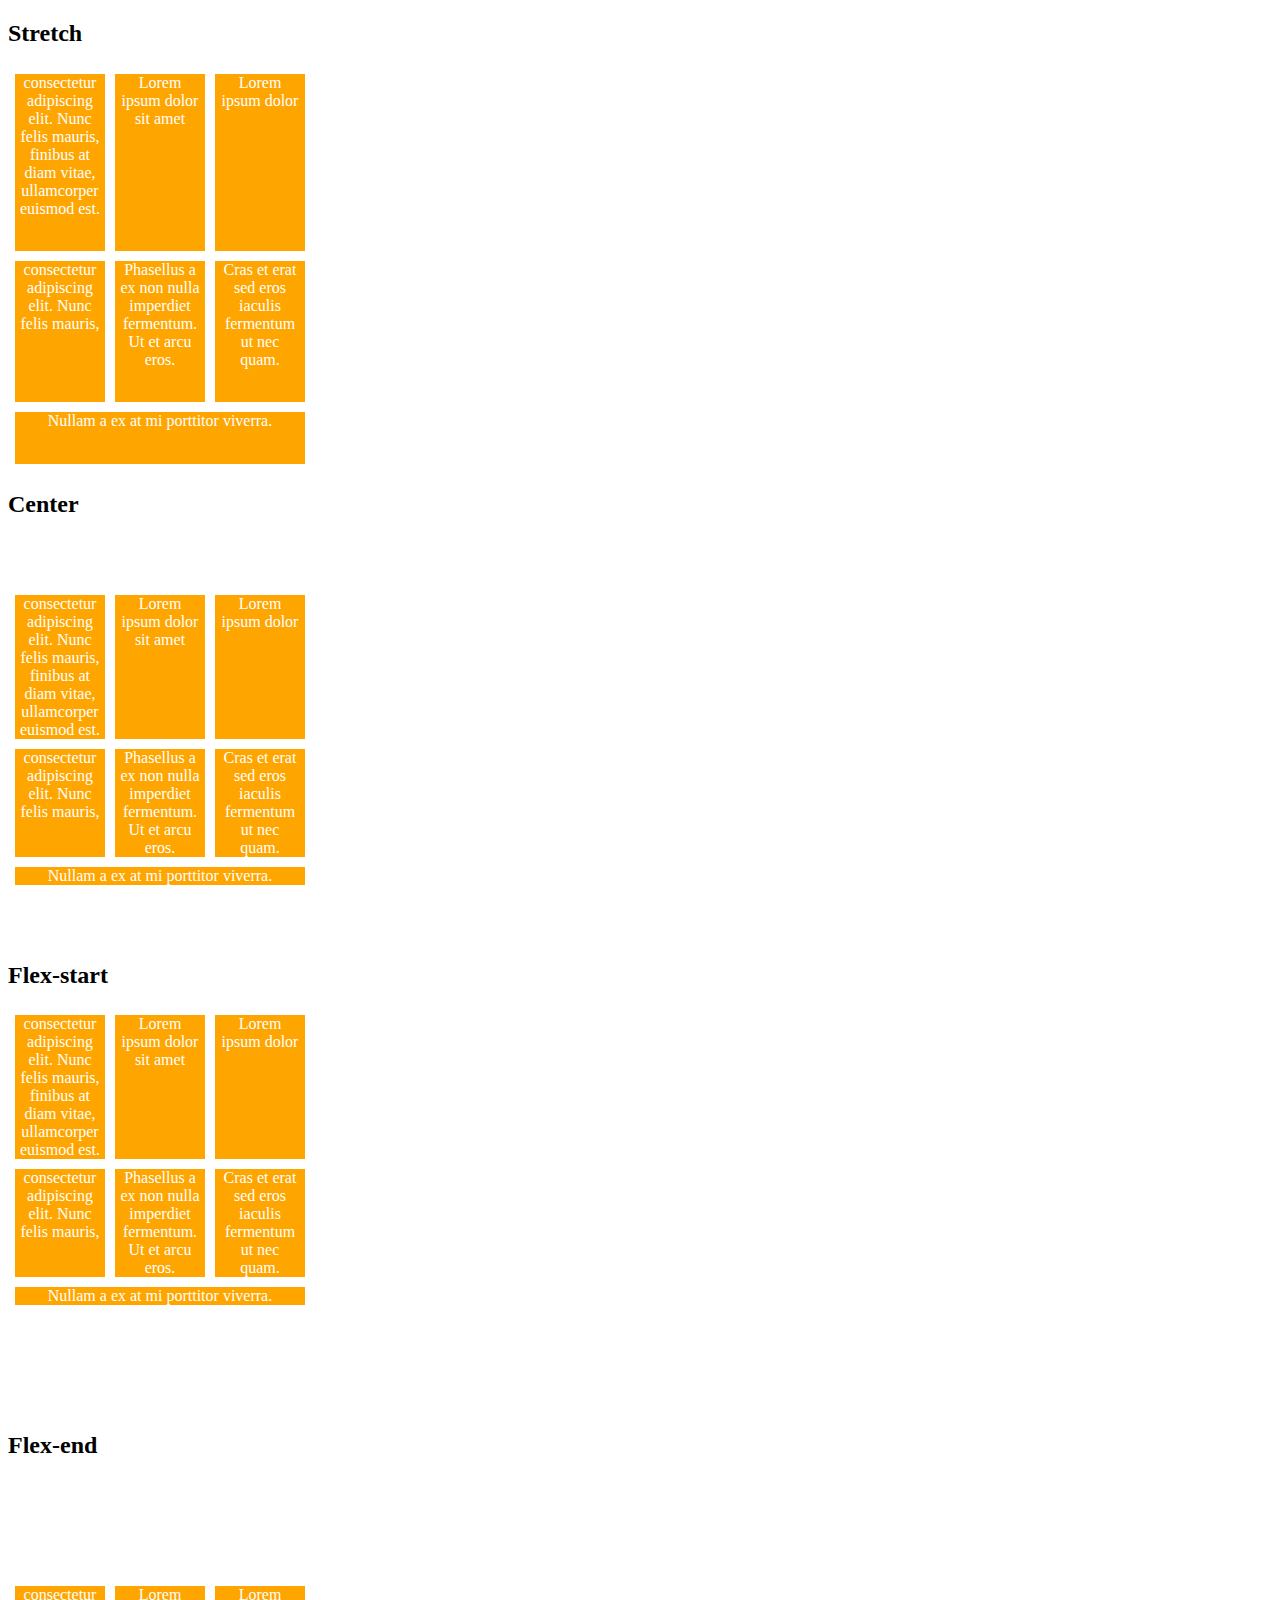
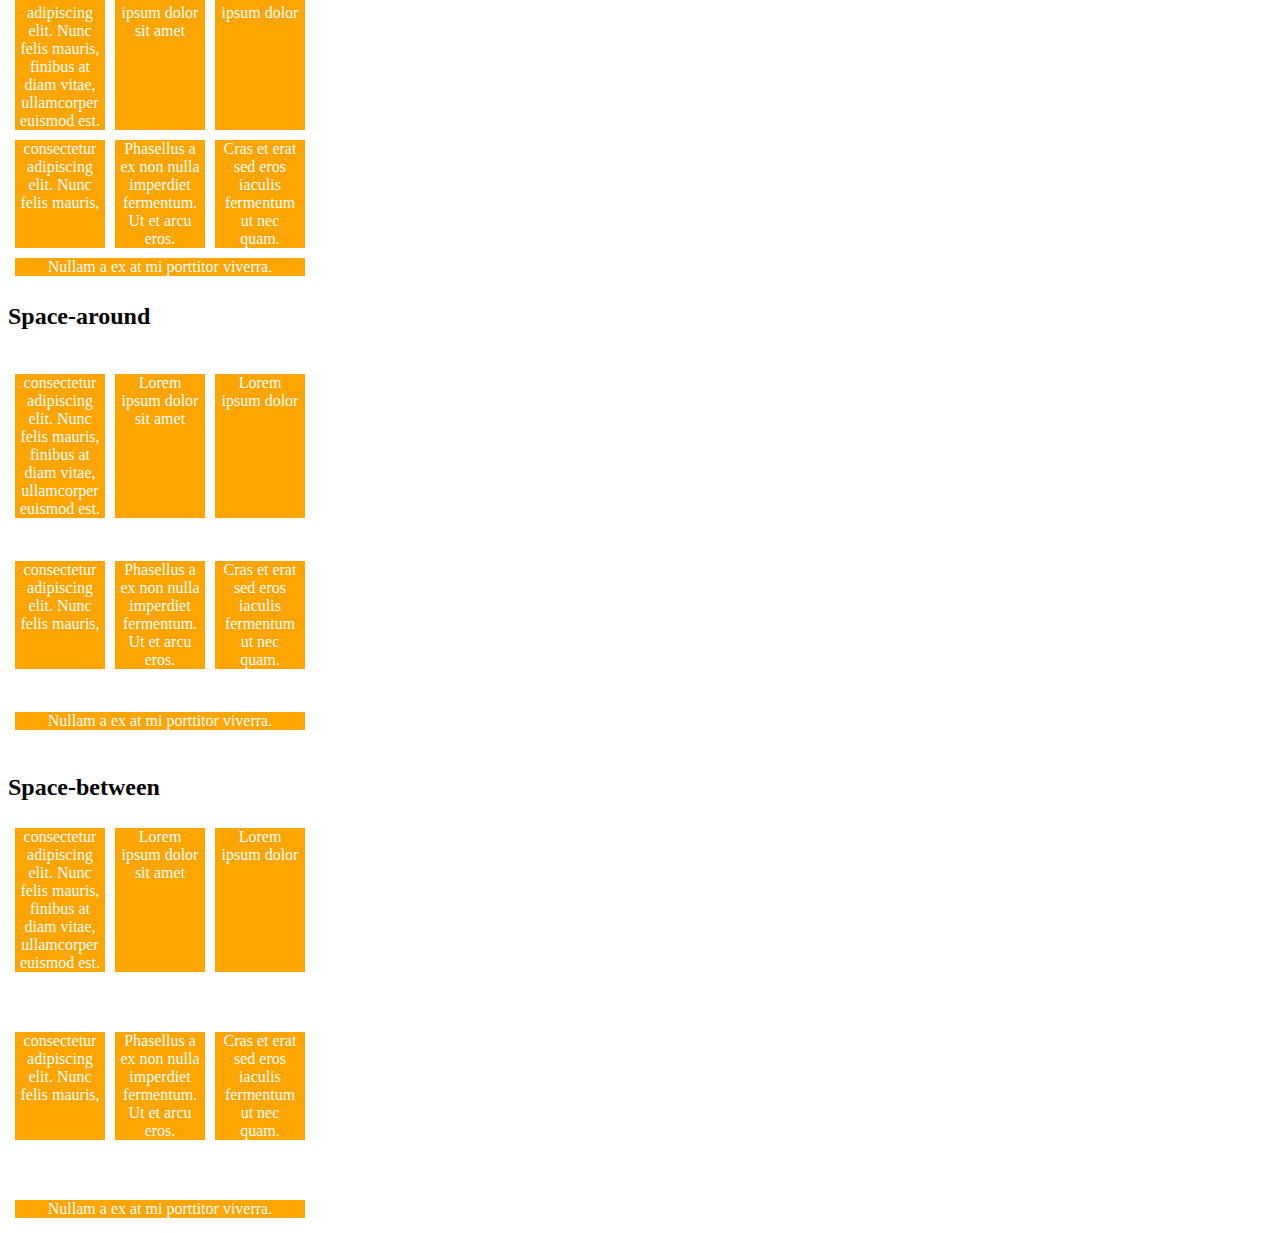
<file: aulas/6-align-content.html>
<!DOCTYPE html>
<html lang="pt-br">
<head>
    <meta charset="UTF-8">
    <meta name="viewport" content="width=device-width, initial-scale=1.0">
    <title>Fundamentos - align-content</title>

    <style>
        .container{
            height: 400px;
            max-width: 300px;
            margin: 0;
            display: flex;
            flex-wrap: wrap;
            border: 2px solid white;
        }

        .item{
            background-color: orange;
            padding: 0 5px;
            margin: 5px;
            flex: 1;
            text-align: center;
            color: white;
        }

        .stretch{
            align-content: stretch;
        }

        .center{
            align-content: center;
        }

        .flex-start{
            align-content: flex-start;
        }

        .flex-end{
            align-content: flex-end;
        }

        .space-around{
            align-content: space-around;
        }

        .space-between{
            align-content: space-between;
        }
    </style>
</head>
<body>
    <h2>Stretch</h2>
    <div class="container stretch">
        <div class="item">consectetur adipiscing elit. Nunc felis mauris, finibus at diam vitae, ullamcorper euismod est.</div>
        <div class="item">Lorem ipsum dolor sit amet</div>
        <div class="item">Lorem ipsum dolor</div>
        <div class="item">consectetur adipiscing elit. Nunc felis mauris,</div>
        <div class="item">Phasellus a ex non nulla imperdiet fermentum. Ut et arcu eros.</div>
        <div class="item">Cras et erat sed eros iaculis fermentum ut nec quam.</div>
        <div class="item">Nullam a ex at mi porttitor viverra.</div>
    </div>

    <h2>Center</h2>
    <div class="container center">
        <div class="item">consectetur adipiscing elit. Nunc felis mauris, finibus at diam vitae, ullamcorper euismod est.</div>
        <div class="item">Lorem ipsum dolor sit amet</div>
        <div class="item">Lorem ipsum dolor</div>
        <div class="item">consectetur adipiscing elit. Nunc felis mauris,</div>
        <div class="item">Phasellus a ex non nulla imperdiet fermentum. Ut et arcu eros.</div>
        <div class="item">Cras et erat sed eros iaculis fermentum ut nec quam.</div>
        <div class="item">Nullam a ex at mi porttitor viverra.</div>
    </div>

    <h2>Flex-start</h2>
    <div class="container flex-start">
        <div class="item">consectetur adipiscing elit. Nunc felis mauris, finibus at diam vitae, ullamcorper euismod est.</div>
        <div class="item">Lorem ipsum dolor sit amet</div>
        <div class="item">Lorem ipsum dolor</div>
        <div class="item">consectetur adipiscing elit. Nunc felis mauris,</div>
        <div class="item">Phasellus a ex non nulla imperdiet fermentum. Ut et arcu eros.</div>
        <div class="item">Cras et erat sed eros iaculis fermentum ut nec quam.</div>
        <div class="item">Nullam a ex at mi porttitor viverra.</div>
    </div>

    <h2>Flex-end</h2>
    <div class="container flex-end">
        <div class="item">consectetur adipiscing elit. Nunc felis mauris, finibus at diam vitae, ullamcorper euismod est.</div>
        <div class="item">Lorem ipsum dolor sit amet</div>
        <div class="item">Lorem ipsum dolor</div>
        <div class="item">consectetur adipiscing elit. Nunc felis mauris,</div>
        <div class="item">Phasellus a ex non nulla imperdiet fermentum. Ut et arcu eros.</div>
        <div class="item">Cras et erat sed eros iaculis fermentum ut nec quam.</div>
        <div class="item">Nullam a ex at mi porttitor viverra.</div>
    </div>

    <h2>Space-around</h2>
    <div class="container space-around">
        <div class="item">consectetur adipiscing elit. Nunc felis mauris, finibus at diam vitae, ullamcorper euismod est.</div>
        <div class="item">Lorem ipsum dolor sit amet</div>
        <div class="item">Lorem ipsum dolor</div>
        <div class="item">consectetur adipiscing elit. Nunc felis mauris,</div>
        <div class="item">Phasellus a ex non nulla imperdiet fermentum. Ut et arcu eros.</div>
        <div class="item">Cras et erat sed eros iaculis fermentum ut nec quam.</div>
        <div class="item">Nullam a ex at mi porttitor viverra.</div>
    </div>
    
    <h2>Space-between</h2>
    <div class="container space-between">
        <div class="item">consectetur adipiscing elit. Nunc felis mauris, finibus at diam vitae, ullamcorper euismod est.</div>
        <div class="item">Lorem ipsum dolor sit amet</div>
        <div class="item">Lorem ipsum dolor</div>
        <div class="item">consectetur adipiscing elit. Nunc felis mauris,</div>
        <div class="item">Phasellus a ex non nulla imperdiet fermentum. Ut et arcu eros.</div>
        <div class="item">Cras et erat sed eros iaculis fermentum ut nec quam.</div>
        <div class="item">Nullam a ex at mi porttitor viverra.</div>
    </div>
</body>
</html>
</file>
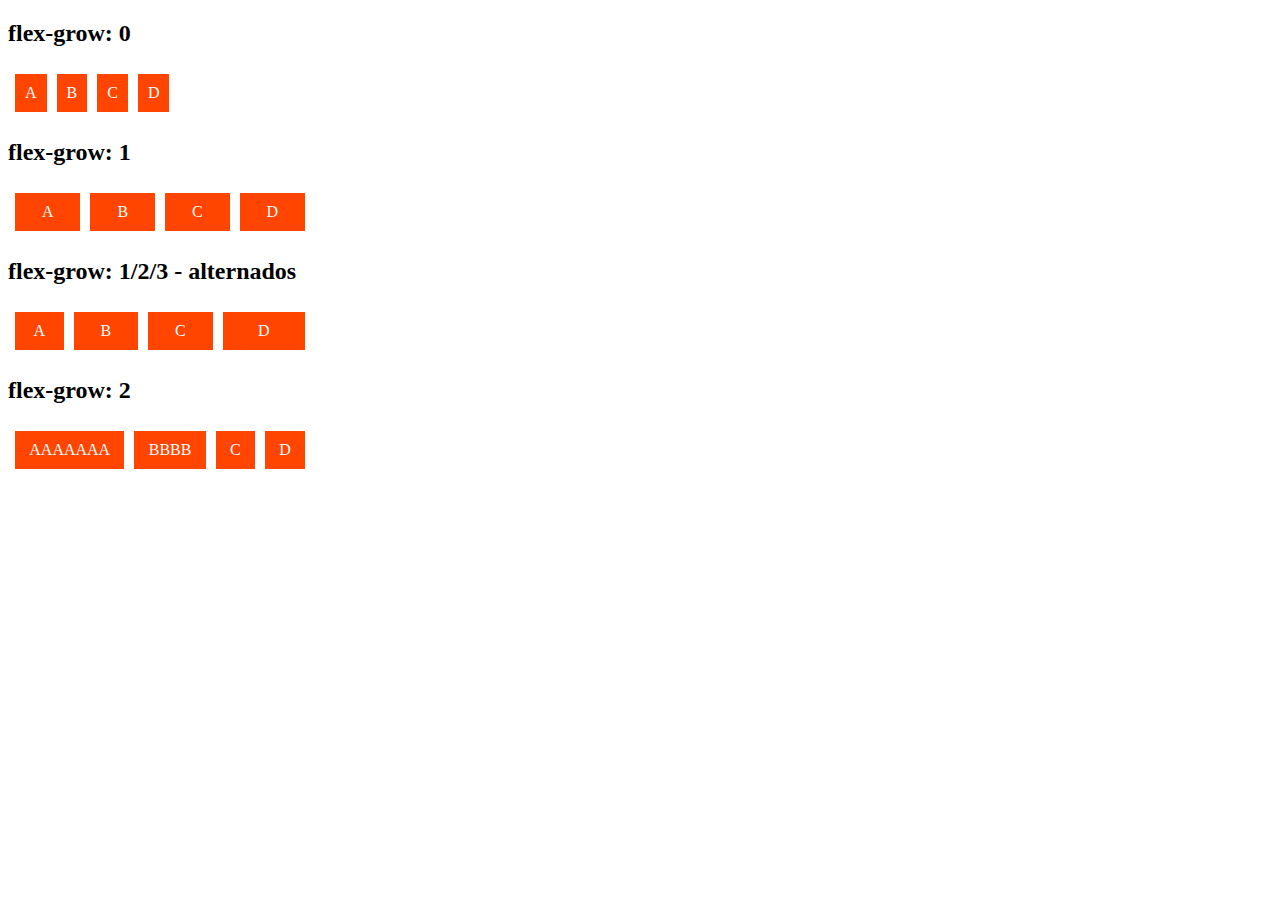
<file: aulas/7-flex-grow.html>
<!DOCTYPE html>
<html lang="pt-br">
<head>
    <meta charset="UTF-8">
    <meta name="viewport" content="width=device-width, initial-scale=1.0">
    <title>Fundamentos - flex-grow</title>
    <style>
        .flex-container{
            display: flex;
            border: 2px solid white;
            max-width: 300px;
            margin-bottom: 20px;
        }

        .item{
            background-color: orangered;
            margin: 5px;
            padding: 10px;
            text-align: center;
            color: white;
        }

        .fg-0{
            flex-grow: 0;
        }

        .fg-1{
            flex-grow: 1;
        }

        .fg-2{
            flex-grow: 2;
        }

        .fg-3{
            flex-grow: 3;
        }
    </style>
</head>
<body>
    <h2>flex-grow: 0</h2>
    <div class="flex-container">
        <div class="item fg-0">A</div>
        <div class="item fg-0">B</div>
        <div class="item fg-0">C</div>
        <div class="item fg-0">D</div>
    </div>

    <h2>flex-grow: 1</h2>
    <div class="flex-container">
        <div class="item fg-1">A</div>
        <div class="item fg-1">B</div>
        <div class="item fg-1">C</div>
        <div class="item fg-1">D</div>
    </div>

    <h2>flex-grow: 1/2/3 - alternados</h2>
    <div class="flex-container">
        <div class="item fg-1">A</div>
        <div class="item fg-2">B</div>
        <div class="item fg-2">C</div>
        <div class="item fg-3">D</div>
    </div>

    <h2>flex-grow: 2</h2>
    <div class="flex-container">
        <div class="item fg-2">AAAAAAA</div>
        <div class="item fg-2">BBBB</div>
        <div class="item fg-2">C</div>
        <div class="item fg-2">D</div>
    </div>
</body>
</html>
</file>
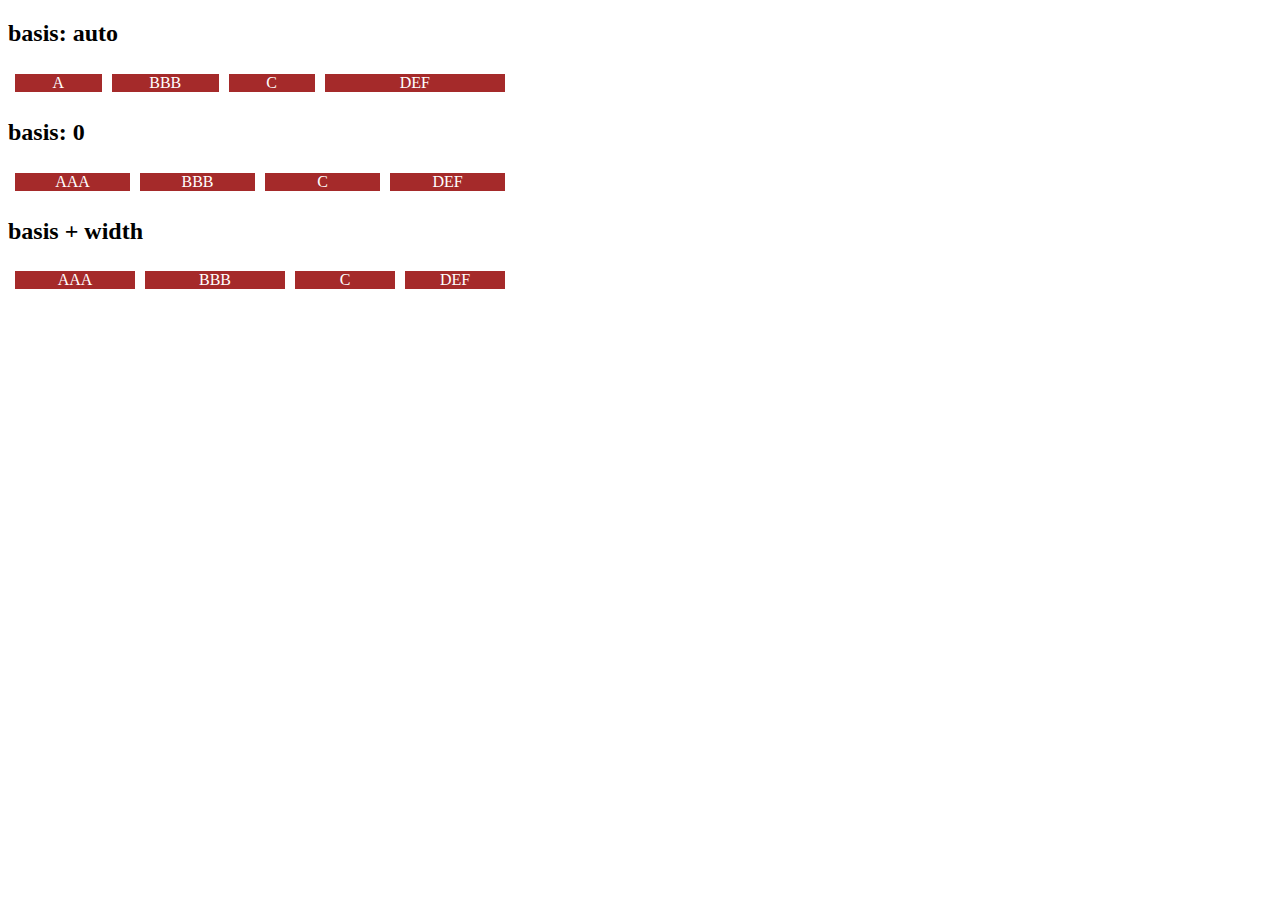
<file: aulas/8-flex-basis.html>
<!DOCTYPE html>
<html lang="pt-br">
<head>
    <meta charset="UTF-8">
    <meta name="viewport" content="width=device-width, initial-scale=1.0">
    <title>Fundamentos - flex-basis</title>
    <style>
        .flex-container{
            max-width: 500px;
            border: 2px solid white;
            display: flex;
        }

        .item{
            background-color: brown;
            color: white;
            text-align: center;
            margin: 5px;
        }

        .bauto{
            flex-basis: auto;
        }

        .b-0{
            flex-basis: 0;
        }

        .fg-0{
            flex-grow: 0;
        }

        .fg-1{
            flex-grow: 1;
        }

        .fg-2{
            flex-grow: 2;
        }

        .w100{
            flex-basis: 100px;
        }
    </style>
</head>
<body>

    <h2>basis: auto</h2>
    <div class="flex-container">
        <div class="item bauto fg-1">A</div>
        <div class="item bauto fg-1">BBB</div>
        <div class="item bauto fg-1">C</div>
        <div class="item bauto fg-2">DEF</div>
    </div>

    <h2>basis: 0</h2>
    <div class="flex-container">
        <div class="item b-0 fg-1">AAA</div>
        <div class="item b-0 fg-1">BBB</div>
        <div class="item b-0 fg-1">C</div>
        <div class="item b-0 fg-1">DEF</div>
    </div>

    <h2>basis + width</h2>
    <div class="flex-container">
        <div class="item w100 fg-1">AAA</div>
        <div class="item w100 fg-2">BBB</div>
        <div class="item w100 fg-0">C</div>
        <div class="item w100 fg-0">DEF</div>
    </div>

</body>
</html>
</file>
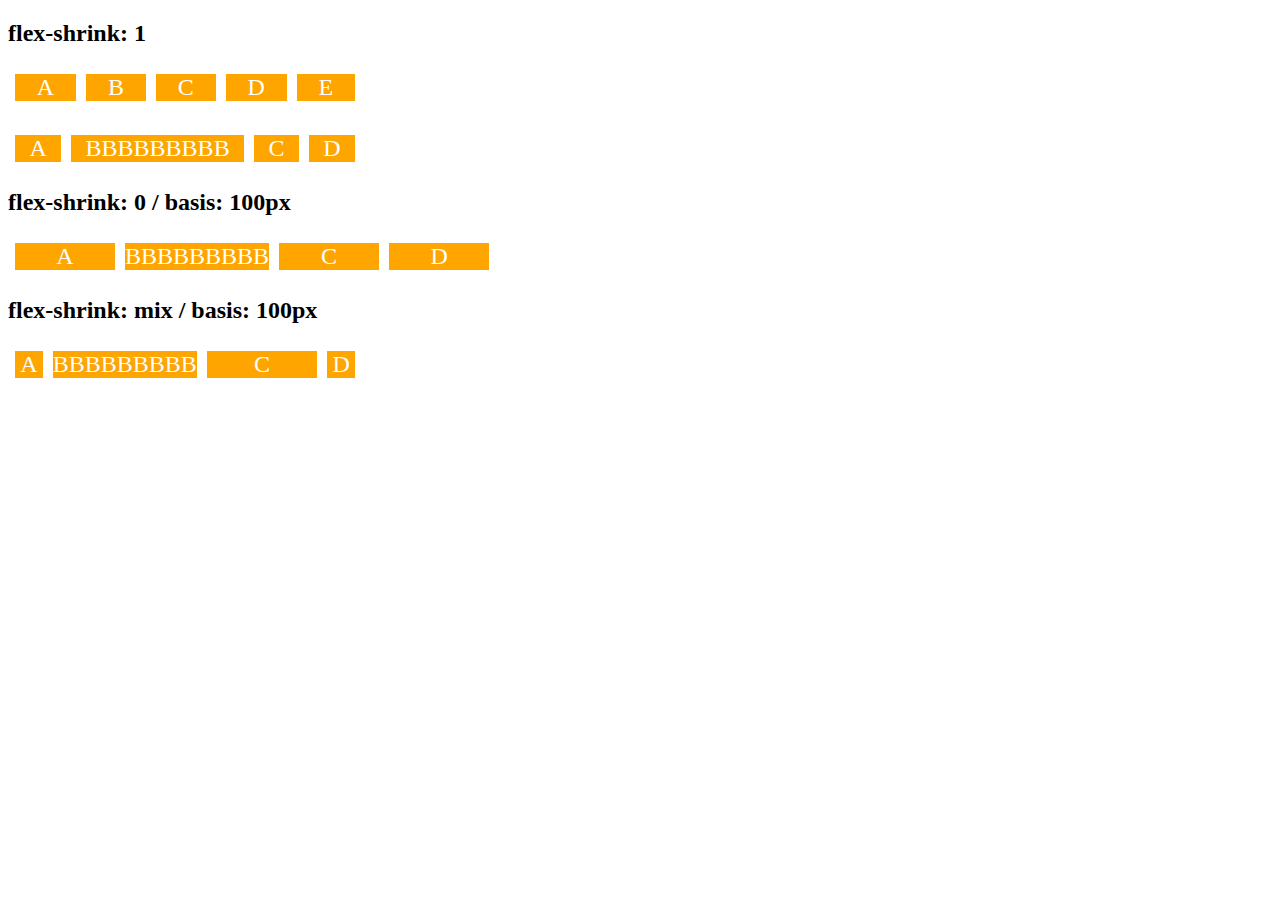
<file: aulas/9-flex-shrink.html>
<!DOCTYPE html>
<html lang="pt-br">
<head>
    <meta charset="UTF-8">
    <meta name="viewport" content="width=device-width, initial-scale=1.0">
    <title>Fundamentos - flex-shrink</title>
    <style>
        .flex-container{
            display: flex;
            border: 2px solid white;
            max-width: 350px;
            margin-bottom: 20px;
        }

        .item{
            margin: 5px;
            background-color: orange;
            font-size: 24px;
            text-align: center;
            color: white;
        }

        .s-3{
            flex-shrink: 3;
            flex-basis: 100px;

        }

        .s-2{
            flex-shrink: 2;
            flex-basis: 100px;
        }

        .s-1{
            flex-shrink: 1;
        }

        .s-0{
            flex-shrink: 0;
            flex-basis: 100px;
        }

        .fg-1{
            flex-grow: 1;
        }

        .fg-0{
            flex-grow: 0;
        }
    </style>
</head>
<body>
    <h2>flex-shrink: 1</h2>
    <div class="flex-container">
        <div class="item s-1 fg-1">A</div>
        <div class="item s-1 fg-1">B</div>
        <div class="item s-1 fg-1">C</div>
        <div class="item s-1 fg-1">D</div>
        <div class="item s-1 fg-1">E</div>
    </div>
    <div class="flex-container">
        <div class="item s-1 fg-1">A</div>
        <div class="item s-1 fg-1">BBBBBBBBB</div>
        <div class="item s-1 fg-1">C</div>
        <div class="item s-1 fg-1">D</div>
    </div>

    <h2>flex-shrink: 0 / basis: 100px</h2>
    <div class="flex-container">
        <div class="item s-0 fg-1">A</div>
        <div class="item s-0 fg-1">BBBBBBBBB</div>
        <div class="item s-0 fg-1">C</div>
        <div class="item s-0 fg-1">D</div>
    </div>

    <h2>flex-shrink: mix / basis: 100px</h2>
    <div class="flex-container">
        <div class="item s-1 fg-1">A</div>
        <div class="item s-2 fg-1">BBBBBBBBB</div>
        <div class="item s-3 fg-1">C</div>
        <div class="item s-4 fg-1">D</div>
    </div>
</body>
</html>
</file>
<file: flex-projeto/style.css>
*{
    margin: 0;
    padding: 0;
    font-family: 'Open Sans', sans-serif;
}

ul{
    list-style: none;
    margin: 0;
    padding: 0;
}

ul li a{
    text-decoration: none;
}

div img{
    display: block;
    width: 100%;
}

.flex-container{
    display: flex;
    max-width: 992px;
    margin: auto;
    width: 100%;
    min-width: 320px;

}

header{
    display: flex;

    background-color: #122A57;
    height: 100px;
    align-items: center;
    color: white;
}

header .list-items{
    display: flex;
    max-width: 260px;
    width: 100%;
    justify-content: space-between;
    align-items: center;
}

header .menu{
    justify-content: space-between;
}

.list-items li a{
    color: white;
}

.apresentacao{
    height: 100vh;
    align-items: center;
    justify-content: space-between;
}

.apresentacao .texto-apresentacao{
    height: 200px;
}

.texto-apresentacao h1{
    color: #122A57;
    font-size: 48px;
    margin: 10px;
}

.btn{
    background-color: #122A57;
    color: white;
    text-align: center;
    border-radius: 30px;
    width: 220px;
    display: block;
    text-decoration: none;
    height: 50px;
    line-height: 50px;
    margin-bottom: 10px;
}

#quem-somos{
    flex-direction: row-reverse;
    align-items: center;
    justify-content: space-between;
}

#quem-somos h2{
    font-size: 32px;
    color: #122A57;
    display: flex;
    margin-bottom: 20px;
}

#quem-somos h2::before{
    content: "";
    height: 50px;
    width: 5px;
    margin: 5px;
    background-color: #122A57;
    position: relative;
}

#quem-somos p{
    margin-bottom: 10px;
    width: 90%;
}

#quem-somos img{
    width: 420px;
}

.container-externo{
    background-color: #122A57;
    width: 100%;
}

#servicos{
    flex-direction: column;
    padding-top: 50px;
    padding-bottom: 100px;
}

#servicos h2{
    color: white;
    font-size: 32px;
    margin-bottom: 20px;
}

.list-servicos{
    display: flex;
    justify-content: space-between;
}

.list-servicos .item-servicos{
    text-align: center;
}

.item-servicos a{
    width: 220px;
    background-color: white;
    border-radius: 30px;
    height: 50px;
    text-align: center;
    margin-top: 20px;
    line-height: 50px;
    padding: 5px 10px;
    color: #122A57;
    text-decoration: none;
    font-size: 12px;
    font-weight: 700;
}

.item-servicos p{
    font-weight: 700;
    font-size: 18px;
    color: white;
    margin-top: 20px;
}

.item-servicos img{
    width: 80%;
    margin: auto;
}

#planos{
    flex-direction: column;
    min-height: 100vh;
    padding-top: 50px;
}

#planos h2{
    font-size: 32px;
    color: #122A57;
}

.list-planos{
    display: flex;
    align-items: flex-end;
    justify-content: space-between;
}

.item-plano{
    flex: 1;
    border: 5px solid #122A57;
    margin-right: 20px;
    padding: 10px;
    max-width: 240px;
}

.item-plano .btn{
    margin: auto;
    margin-bottom: 20px;
}

.item-plano h3{
    font-size: 24px;
    display: flex;
    flex-direction: column;
    text-align: center;
    margin-top: 20px;
}

.item-plano h3::after{
    content: "";
    background-color: #122A57;
    width: 100%;
    height: 3px;
    margin-top: 20px;
    margin-bottom: 10px;
}

.item-plano ul{
    padding: 10px 20px;
    display: flex;
    flex-direction: column;
    margin-bottom: 10px;
}

.item-plano ul li{
    display: flex;
    flex-wrap: nowrap;
    align-items: center;
}

.item-plano ul li::before{
    content: "";
    width: 10px;
    height: 10px;
    background-color: #122A57;
    margin-right: 5px;
}

footer{
    background-color: #122A57;
    height: 70px;
    display: flex;
    align-items: center;
}

footer .footer{
    justify-content: space-between;
    color: white;
}

/* Mobile */

@media(max-width: 992px){

    .flex-container{
        flex-direction: column;
    }

    .apresentacao{
        flex-direction: column-reverse;
    }

    .apresentacao .texto-apresentacao{
        width: 100%;
    }

    #quem-somos{
        flex-direction: column-reverse;
    }

    #quem-somos img{
        min-width: 320px;
        margin: auto;
    }

    .list-servicos{
        flex-direction: column;
    }

    .item-servicos img{
        width: 50%;
        margin: auto;
    }

    .list-planos{
        flex-direction: column;
        align-items: flex-start;
        margin-bottom: 20px;
    }

    .list-planos .item-plano{
        max-width: 90%;
        margin: auto;
        width: 100%;
        margin-bottom: 20px;
    }

}
</file>
